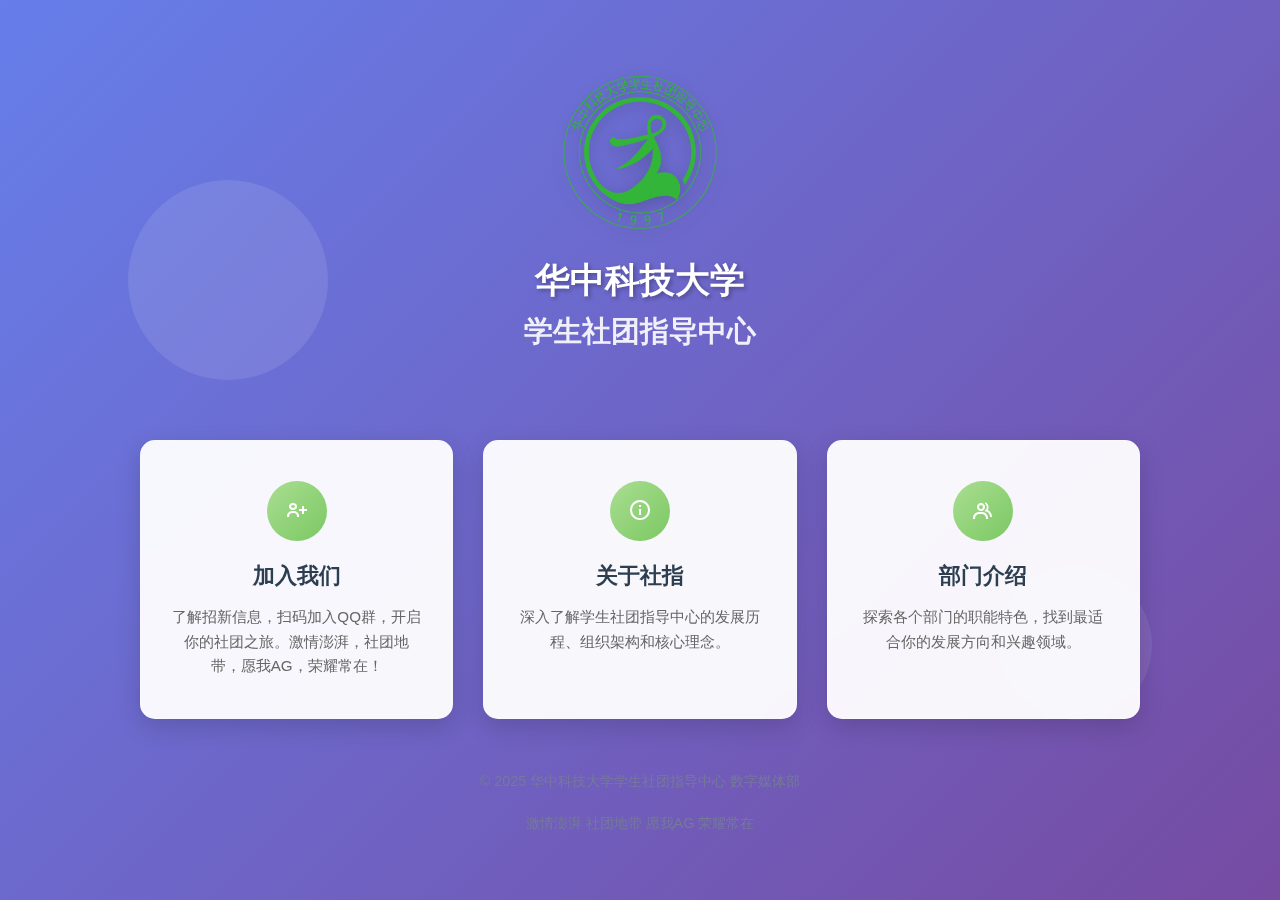
<file: index.html>
<!doctype html>
<html lang="zxx">

<head>
    <meta charset="UTF-8">
    <meta name="viewport" content="width=device-width, initial-scale=1.0">

    <link rel="stylesheet" href="static/css/bootstrap.min.css">
    <link rel="stylesheet" href="static/css/owl.theme.default.min.css">
    <link rel="stylesheet" href="static/css/owl.carousel.min.css">
    <link rel="stylesheet" href="static/css/magnific-popup.min.css">
    <link rel="stylesheet" href="static/css/animate.min.css">
    <link rel="stylesheet" href="static/css/boxicons.min.css">
    <link rel="stylesheet" href="static/css/flaticon.css">
    <link rel="stylesheet" href="static/css/meanmenu.min.css">
    <link rel="stylesheet" href="static/css/style_home_about.css">
    <link rel="stylesheet" href="static/css/responsive.css">

    <title>华中科技大学学生社团指导中心</title>

    <style>
        /* 主要样式 */
        body {
            font-family: 'Microsoft YaHei', sans-serif;
            margin: 0;
            padding: 0;
            background: linear-gradient(135deg, #667eea 0%, #764ba2 100%);
            min-height: 100vh;
        }

        .main-container {
            display: flex;
            flex-direction: column;
            align-items: center;
            justify-content: center;
            min-height: 100vh;
            padding: 20px;
            text-align: center;
        }

        .logo-section {
            margin-bottom: 40px;
            animation: fadeInDown 1s ease-out;
        }

        .logo-section img {
            width: 170px;
            height: auto;
            margin-top: 20px;
            margin-bottom: 20px;
            filter: drop-shadow(0 4px 8px rgba(0, 0, 0, 0.2));
        }

        .main-title {
            color: white;
            font-size: 2.5rem;
            font-weight: bold;
            margin-bottom: 10px;
            text-shadow: 2px 2px 4px rgba(0, 0, 0, 0.3);
        }

        .subtitle {
            color: rgba(255, 255, 255, 0.9);
            font-size: 1.2rem;
            margin-bottom: 50px;
        }

        .navigation-grid {
            display: grid;
            grid-template-columns: repeat(auto-fit, minmax(280px, 1fr));
            gap: 30px;
            max-width: 1000px;
            width: 100%;
            animation: fadeInUp 1s ease-out 0.3s both;
        }

        .nav-card {
            background: rgba(255, 255, 255, 0.95);
            border-radius: 15px;
            padding: 40px 30px;
            text-decoration: none;
            color: #333;
            transition: all 0.3s ease;
            box-shadow: 0 8px 25px rgba(0, 0, 0, 0.15);
            backdrop-filter: blur(10px);
            border: 1px solid rgba(255, 255, 255, 0.2);
        }

        .nav-card:hover {
            transform: translateY(-10px);
            box-shadow: 0 15px 35px rgba(0, 0, 0, 0.2);
            text-decoration: none;
            color: #333;
        }

        .nav-card .icon {
            width: 60px;
            height: 60px;
            margin: 0 auto 20px;
            background: linear-gradient(135deg, #aade92, #7bc862);
            border-radius: 50%;
            display: flex;
            align-items: center;
            justify-content: center;
            font-size: 24px;
            color: white;
            transition: all 0.3s ease;
        }

        .nav-card:hover .icon {
            transform: rotate(360deg);
            background: linear-gradient(135deg, #7bc862, #aade92);
        }

        .nav-card h3 {
            font-size: 1.4rem;
            font-weight: 600;
            margin-bottom: 15px;
            color: #2c3e50;
        }

        .nav-card p {
            font-size: 0.95rem;
            color: #666;
            line-height: 1.6;
            margin: 0;
        }

        .footer-text {
            margin-top: 50px;
            color: rgba(255, 255, 255, 0.8);
            font-size: 0.9rem;
            animation: fadeIn 1s ease-out 0.6s both;
        }

        /* 响应式设计 */
        @media (max-width: 768px) {
            .main-title {
                font-size: 2rem;
            }

            .subtitle {
                font-size: 1rem;
            }

            .navigation-grid {
                grid-template-columns: 1fr;
                gap: 20px;
            }

            .nav-card {
                padding: 30px 20px;
            }
        }

        /* 动画效果 */
        @keyframes fadeInDown {
            from {
                opacity: 0;
                transform: translateY(-50px);
            }

            to {
                opacity: 1;
                transform: translateY(0);
            }
        }

        @keyframes fadeInUp {
            from {
                opacity: 0;
                transform: translateY(50px);
            }

            to {
                opacity: 1;
                transform: translateY(0);
            }
        }

        @keyframes fadeIn {
            from {
                opacity: 0;
            }

            to {
                opacity: 1;
            }
        }

        /* 背景装饰 */
        .bg-decoration {
            position: fixed;
            top: 0;
            left: 0;
            width: 100%;
            height: 100%;
            pointer-events: none;
            z-index: -1;
        }

        .bg-decoration::before {
            content: '';
            position: absolute;
            top: 20%;
            left: 10%;
            width: 200px;
            height: 200px;
            background: rgba(255, 255, 255, 0.1);
            border-radius: 50%;
            animation: float 6s ease-in-out infinite;
        }

        .bg-decoration::after {
            content: '';
            position: absolute;
            bottom: 20%;
            right: 10%;
            width: 150px;
            height: 150px;
            background: rgba(255, 255, 255, 0.08);
            border-radius: 50%;
            animation: float 8s ease-in-out infinite reverse;
        }

        @keyframes float {

            0%,
            100% {
                transform: translateY(0px);
            }

            50% {
                transform: translateY(-20px);
            }
        }
    </style>
</head>

<body>
    <div class="bg-decoration"></div>

    <div class="main-container">
        <div class="logo-section">
            <img src="static/image/AG.png" alt="学生社团指导中心Logo">
            <h1 class="main-title" style="font-size: 2.2rem;">华中科技大学</h1>
            <h2 class="subtitle" style="font-size: 1.8rem;">学生社团指导中心</h2>
        </div>

        <div class="navigation-grid">
            <a href="joinus.html" class="nav-card">
                <div class="icon">
                    <i class="bx bx-user-plus"></i>
                </div>
                <h3>加入我们</h3>
                <p>了解招新信息，扫码加入QQ群，开启你的社团之旅。激情澎湃，社团地带，愿我AG，荣耀常在！</p>
            </a>

            <a href="about.html" class="nav-card">
                <div class="icon">
                    <i class="bx bx-info-circle"></i>
                </div>
                <h3>关于社指</h3>
                <p>深入了解学生社团指导中心的发展历程、组织架构和核心理念。</p>
            </a>

            <a href="department.html" class="nav-card">
                <div class="icon">
                    <i class="bx bx-group"></i>
                </div>
                <h3>部门介绍</h3>
                <p>探索各个部门的职能特色，找到最适合你的发展方向和兴趣领域。</p>
            </a>
        </div>

        <div class="footer-text">
            <p>© 2025 华中科技大学学生社团指导中心 数字媒体部</p>
            <p>激情澎湃 社团地带 愿我AG 荣耀常在</p>
        </div>
    </div>

    <!-- JavaScript -->
    <script src="static/js/jquery-3.5.0.min.js"></script>
    <script src="static/js/bootstrap.bundle.min.js"></script>
    <script>
        // 页面加载动画
        $(document).ready(function () {
            // 为卡片添加悬停效果的额外交互
            $('.nav-card').hover(
                function () {
                    $(this).find('.icon').addClass('animate__animated animate__pulse');
                },
                function () {
                    $(this).find('.icon').removeClass('animate__animated animate__pulse');
                }
            );

            // 点击卡片时的反馈效果
            $('.nav-card').click(function () {
                $(this).addClass('animate__animated animate__heartBeat');
                setTimeout(() => {
                    $(this).removeClass('animate__animated animate__heartBeat');
                }, 1000);
            });
        });

        // 添加页面滚动效果（如果需要）
        $(window).scroll(function () {
            var scroll = $(window).scrollTop();
            if (scroll >= 50) {
                $('.main-container').css('transform', 'translateY(-10px)');
            } else {
                $('.main-container').css('transform', 'translateY(0)');
            }
        });
    </script>
</body>

</html>
</file>
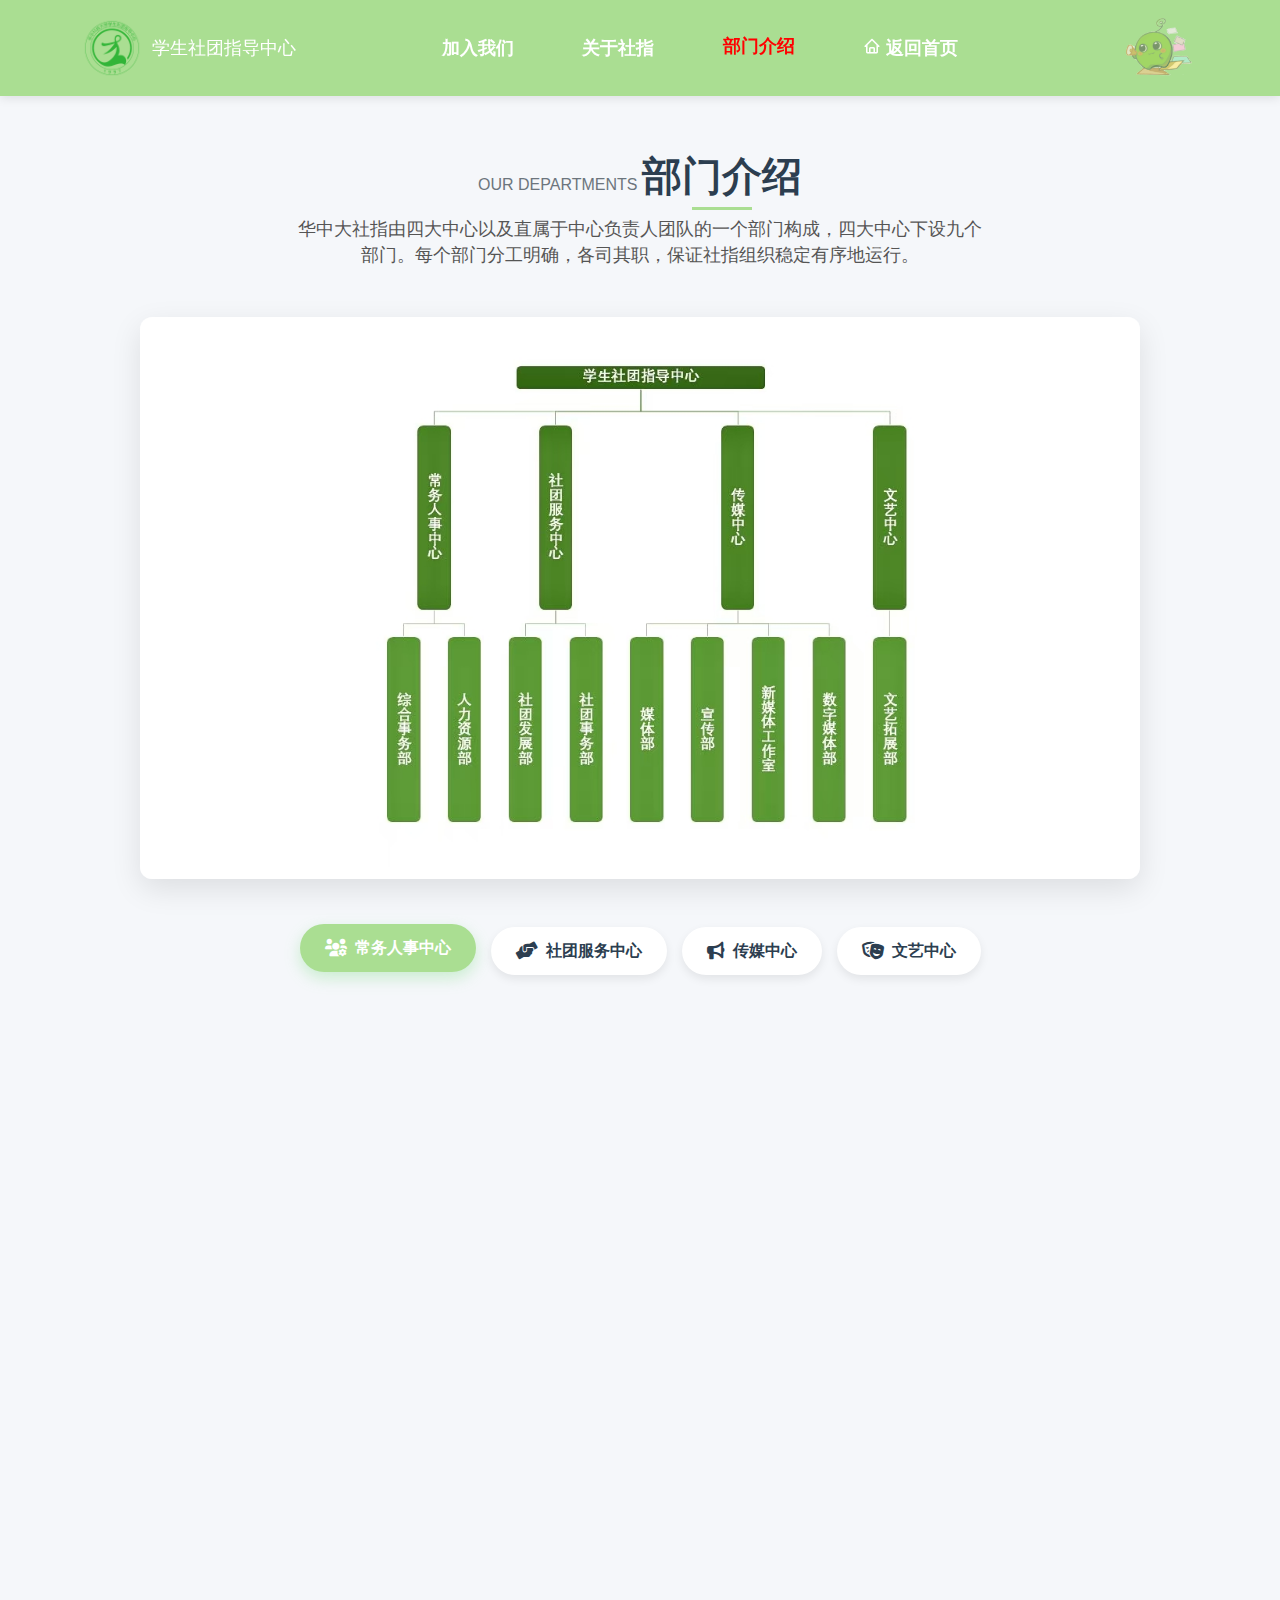
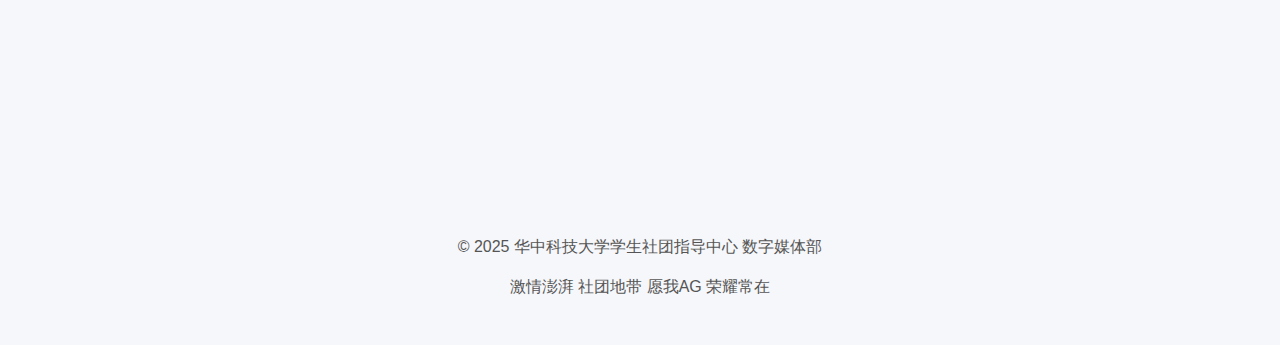
<file: department.html>
<!doctype html>
<html lang="zxx">

<head>
    <meta charset="UTF-8">
    <meta name="viewport" content="width=device-width, initial-scale=1.0">
    <title>部门介绍 - 华中科技大学学生社团指导中心</title>
    <link rel="stylesheet" href="static/css/boxicons.min.css">
    <style>
        @media (max-width: 768px) {
            .inner-title h1 {
                font-size: 24px;
                line-height: 1.3;
            }

            .inner-title p {
                font-size: 16px;
            }

            .flex-fill {
                flex: 0 0 100%;
                margin-bottom: 20px;
            }

            .san-wenzi2 {
                font-size: 18px;
            }

            .qrcode-wrapper {
                flex-direction: column;
            }

            .qrcode-card {
                margin-bottom: 20px;
            }
        }
    </style>
    <!-- CSS 链接 -->
    <link rel="stylesheet" href="static/css/bootstrap.min.css">
    <link rel="stylesheet" href="https://cdnjs.cloudflare.com/ajax/libs/font-awesome/6.0.0/css/all.min.css">
    <link rel="stylesheet" href="static/css/animate.min.css">

    <style>
        /* 初始状态：白色背景 */
        .main-nav.top-nav {
            background-color: #aade92 !important;
            transition: background-color 0.3s ease;
            /* 平滑过渡效果 */
            box-shadow: 0 2px 10px rgba(0, 0, 0, 0.1);
            /* 可选：添加阴影增强层次感 */
        }


        /* 固定导航栏并预留顶部空间 */
        body {
            padding-top: 80px;
        }

        .fixed-top {
            position: fixed;
            top: 0;
            right: 0;
            left: 0;
            z-index: 1030;
        }

        :root {
            --primary-color: #aade92;
            --secondary-color: #8bc34a;
            --dark-color: #2c3e50;
            --light-color: #f8f9fa;
            --text-color: #555;
        }

        body {
            font-family: 'Segoe UI', Tahoma, Geneva, Verdana, sans-serif;
            color: var(--text-color);
            background-color: #f5f7fa;
        }

        /* 导航栏样式 */
        .navbar-area {
            background: linear-gradient(135deg, var(--primary-color) 0%, var(--secondary-color) 100%);
            box-shadow: 0 2px 20px rgba(0, 0, 0, 0.1);
        }

        .navbar-brand img {
            height: 60px;
            transition: all 0.3s ease;
        }

        .shezhi {
            font-size: 1.1rem;
            color: white;
            margin-left: 10px;
            font-weight: 500;
        }

        .nav-link {
            color: white !important;
            font-weight: 500;
            padding: 0.5rem 1.2rem !important;
            transition: all 0.3s ease;
        }

        .nav-link:hover,
        .nav-link.active {
            color: white !important;
            transform: translateY(-2px);
        }

        /* 主体内容样式 */
        .section-header {
            text-align: center;
            margin-bottom: 3rem;
            position: relative;
        }

        .section-header h2 {
            font-size: 2.5rem;
            font-weight: 700;
            color: var(--dark-color);
            margin-bottom: 1rem;
            position: relative;
            display: inline-block;
        }

        .section-header h2::after {
            content: '';
            position: absolute;
            width: 60px;
            height: 3px;
            background: var(--primary-color);
            bottom: -10px;
            left: 50%;
            transform: translateX(-50%);
        }

        .section-header p {
            font-size: 1.1rem;
            max-width: 700px;
            margin: 0 auto;
            color: var(--text-color);
        }

        /* 部门结构图 */
        .dept-structure {
            margin: 3rem auto;
            text-align: center;
            border-radius: 12px;
            overflow: hidden;
            box-shadow: 0 10px 30px rgba(0, 0, 0, 0.1);
            max-width: 1000px;
        }

        .dept-structure-img {
            width: 100%;
            height: auto;
            transition: transform 0.5s ease;
        }

        .dept-structure:hover .dept-structure-img {
            transform: scale(1.02);
        }

        /* 部门标签导航 */
        .dept-tabs {
            margin: 3rem 0;
        }

        .dept-tabs ul {
            display: flex;
            flex-wrap: wrap;
            justify-content: center;
            gap: 15px;
            padding: 0;
            list-style: none;
        }

        .dept-tabs li {
            margin: 0;
        }

        .dept-tabs .prices-tab {
            display: flex;
            align-items: center;
            padding: 12px 25px;
            background: white;
            color: var(--dark-color);
            border-radius: 50px;
            font-weight: 600;
            text-decoration: none;
            transition: all 0.3s ease;
            box-shadow: 0 4px 10px rgba(0, 0, 0, 0.08);
            border: none;
        }

        .dept-tabs .prices-tab i {
            margin-right: 8px;
            font-size: 1.1rem;
        }

        .dept-tabs .prices-tab:hover,
        .dept-tabs .active .prices-tab {
            background: var(--primary-color);
            color: white;
            transform: translateY(-3px);
            box-shadow: 0 6px 15px rgba(138, 222, 146, 0.4);
        }

        /* 部门卡片样式 */
        .dept-card {
            background: white;
            border-radius: 12px;
            overflow: hidden;
            box-shadow: 0 10px 30px rgba(0, 0, 0, 0.08);
            transition: all 0.4s ease;
            height: 100%;
            display: flex;
            flex-direction: column;
            margin-bottom: 30px;
            position: relative;
        }

        .dept-card::before {
            content: '';
            position: absolute;
            top: 0;
            left: 0;
            width: 100%;
            height: 5px;
            background: linear-gradient(90deg, var(--primary-color), var(--secondary-color));
        }

        .dept-card:hover {
            transform: translateY(-10px);
            box-shadow: 0 15px 40px rgba(0, 0, 0, 0.15);
        }

        .dept-img-container {
            height: 250px;
            overflow: hidden;
            position: relative;
        }

        .dept-img {
            width: 100%;
            height: 100%;
            object-fit: cover;
            transition: transform 0.5s ease;
        }

        .dept-card:hover .dept-img {
            transform: scale(1.1);
        }

        .dept-info {
            padding: 25px;
            flex: 1;
            display: flex;
            flex-direction: column;
        }

        .dept-info h3 {
            color: var(--dark-color);
            margin-bottom: 15px;
            font-size: 1.5rem;
            text-align: center;
            font-weight: 700;
            position: relative;
            padding-bottom: 10px;
        }

        .dept-info h3::after {
            content: '';
            position: absolute;
            width: 50px;
            height: 2px;
            background: var(--primary-color);
            bottom: 0;
            left: 50%;
            transform: translateX(-50%);
        }

        .dept-desc {
            flex: 1;
        }

        .dept-desc p {
            margin-bottom: 15px;
            color: var(--text-color);
            line-height: 1.7;
        }

        .dept-desc p:last-child {
            margin-bottom: 0;
        }

        .highlight {
            color: var(--secondary-color);
            font-weight: 600;
        }

        /* 动画效果 */
        @keyframes fadeInUp {
            from {
                opacity: 0;
                transform: translateY(20px);
            }

            to {
                opacity: 1;
                transform: translateY(0);
            }
        }

        .dept-card {
            animation: fadeInUp 0.6s ease forwards;
            opacity: 0;
        }

        .dept-card:nth-child(1) {
            animation-delay: 0.1s;
        }

        .dept-card:nth-child(2) {
            animation-delay: 0.2s;
        }

        .dept-card:nth-child(3) {
            animation-delay: 0.3s;
        }

        .dept-card:nth-child(4) {
            animation-delay: 0.4s;
        }

        .dept-card:nth-child(5) {
            animation-delay: 0.5s;
        }

        /* 移动端样式 */
        @media (max-width: 992px) {
            .section-header h2 {
                font-size: 2rem;
            }

            .section-header p {
                font-size: 1rem;
            }

            .dept-tabs .prices-tab {
                padding: 10px 20px;
                font-size: 0.9rem;
            }

            .dept-img-container {
                height: 200px;
            }
        }

        @media (max-width: 768px) {
            .dept-tabs ul {
                gap: 10px;
            }

            .dept-tabs .prices-tab {
                padding: 8px 16px;
                font-size: 0.8rem;
            }

            .dept-img-container {
                height: 180px;
            }

            .dept-info {
                padding: 20px;
            }

            .dept-info h3 {
                font-size: 1.3rem;
            }
        }

        @media (max-width: 576px) {
            .section-header h2 {
                font-size: 1.8rem;
            }

            .dept-tabs ul {
                gap: 8px;
            }

            .dept-tabs .prices-tab {
                padding: 6px 12px;
                font-size: 0.7rem;
            }

            .dept-img-container {
                height: 160px;
            }

            .dept-info {
                padding: 15px;
            }
        }
    </style>
</head>

<body>
    <div class="preloader">
        <div class="preloader-wave"></div>
    </div>



    <div class="navbar-area">

        <div class="mobile-nav">
            <a href="joinus.html" class="logo">

            </a>
        </div>



        <div class="main-nav top-nav fixed-top">
            <div class="container">
                <nav class="navbar navbar-expand-md navbar-light ">
                    <a class="navbar-brand" href="joinus.html" style="display: flex; align-items: center;">
                        <img src="static/image/AG.png" alt="Logo" height="60rpx">
                        <span class="shezhi" id="shezhi">学生社团指导中心</span>
                    </a>

                    <div class="collapse navbar-collapse mean-menu" id="navbarSupportedContent">
                        <ul class="navbar-nav m-auto">
                            <li class="nav-item" style="margin-right: 30px;">
                                <a href="joinus.html" class="nav-link" style="font-size: 18px; font-weight: 600;">
                                    加入我们
                                </a>
                            </li>
                            <li class="nav-item" style="margin-right: 30px;">
                                <a href="about.html" class="nav-link" style="font-size: 18px; font-weight: 600;">
                                    关于社指
                                </a>
                            </li>
                            <li class="nav-item" style="margin-right: 30px;">
                                <a href="" class="nav-link active"
                                    style="font-size: 18px; font-weight: 600; color: red !important;">
                                    部门介绍
                                </a>
                            </li>
                            <li class="nav-item" style="margin-right: 30px;">
                                <a href="index.html" class="nav-link" style="font-size: 18px; font-weight: 600;">
                                    <i class='bx bx-home'></i> 返回首页
                                </a>
                            </li>
                        </ul>
                        <div class="menu-btn">
                            <span>
                                <img src="./static/picture/vz1.png" alt="vz" width="80px">
                            </span>
                        </div>

                    </div>
            </div>
            </nav>
        </div>
    </div>
    </div>



    <div class="container py-5 my-4">
        <div class="section-header">
            <span class="text-muted">OUR DEPARTMENTS</span>
            <h2>部门介绍</h2>
            <p>
                华中大社指由四大中心以及直属于中心负责人团队的一个部门构成，四大中心下设九个部门。每个部门分工明确，各司其职，保证社指组织稳定有序地运行。
            </p>
        </div>

        <!-- 部门分布图 -->
        <div class="dept-structure">
            <img src="static/picture/部门分布图.png" alt="部门分布图" class="dept-structure-img">
        </div>

        <!-- 部门标签导航 -->
        <div class="dept-tabs">
            <ul id="tabs-item">
                <li class="active">
                    <a href="#changwu" class="prices-tab">
                        <i class="fas fa-users-cog"></i> 常务人事中心
                    </a>
                </li>
                <li>
                    <a href="#shetuan" class="prices-tab">
                        <i class="fas fa-hands-helping"></i> 社团服务中心
                    </a>
                </li>
                <li>
                    <a href="#chuanmei" class="prices-tab">
                        <i class="fas fa-bullhorn"></i> 传媒中心
                    </a>
                </li>
                <li>
                    <a href="#wenyi" class="prices-tab">
                        <i class="fas fa-theater-masks"></i> 文艺中心
                    </a>
                </li>
            </ul>
        </div>

        <!-- 部门内容区域 -->
        <div id="prices-content">
            <!-- 常务人事中心 -->
            <div id="changwu" class="active prices-content-area animated">
                <div class="row">
                    <!-- 综合事务部 -->
                    <div class="col-lg-6 mb-4">
                        <div class="dept-card">
                            <div class="dept-img-container">
                                <img src="static/picture/办公室合照.jpg" alt="办公室合照" class="dept-img">
                            </div>
                            <div class="dept-info">
                                <h3>综合事务部</h3>
                                <div class="dept-desc">
                                    <p><span
                                            class="highlight">办公室</span>是社指的"枢纽"部门，主要负责社指内部基础事务及各部门沟通交流，具体包括物资管理、财务报账、会议筹备等。
                                    </p>
                                    <p>在物资管理的工作中，办公室负责社指仓库物资的清点、租借和社指办公室的管理；在财务报账的工作中，办公室负责社指日常工作及大型活动的各种财务和报账工作；在会议筹备的工作中，办公室负责发布会议通知、准备会议资料和撰写会议记录等。
                                    </p>
                                    <p>除此之外，起草修订社指章程及制度、与各部门沟通对接、协助大型活动开展等也是办公室的职能。</p>
                                </div>
                            </div>
                        </div>
                    </div>

                    <!-- 人力资源部 -->
                    <div class="col-lg-6 mb-4">
                        <div class="dept-card">
                            <div class="dept-img-container">
                                <img src="static/picture/人力资源部合照.jpg" alt="人力资源部合照" class="dept-img">
                            </div>
                            <div class="dept-info">
                                <h3>人力资源部</h3>
                                <div class="dept-desc">
                                    <p><span class="highlight">人力资源部</span>主要负责社指招新、活动筹备、考核评优、组织培训等工作，并协调各个部门之间的工作。</p>
                                    <p>部门招新时，我们统筹全社指的招新流程推进，协调各部门的工作以保证招新顺利进行；到每学期末，我们负责绩效考核，让每个成员的每点付出都被看到；而在百团大战、系列活动周等活动中，我们参与路演宣传、现场组织等各流程工作......除此之外，我们的日常工作还有学期注册、通讯录制作等。
                                    </p>
                                    <p>人力资源部秉承着"先做朋友，再做同事"的宗旨，是一个充满友爱的大家庭。在这里，想出去玩永远不缺搭子；在这里，有烦恼压力，我们是你永远的树洞；在这里，我们是同事也是朋友更是家人。
                                    </p>
                                </div>
                            </div>
                        </div>
                    </div>
                </div>
            </div>

            <!-- 社团服务中心 -->
            <div id="shetuan" class="animated prices-content-area" style="display: none;">
                <div class="row">
                    <!-- 社团发展部 -->
                    <div class="col-lg-6 mb-4">
                        <div class="dept-card">
                            <div class="dept-img-container">
                                <img src="static/picture/社团发展部合照.jpg" alt="社团发展部合照" class="dept-img">
                            </div>
                            <div class="dept-info">
                                <h3>社团发展部</h3>
                                <div class="dept-desc">
                                    <p><span
                                            class="highlight">社团发展部</span>为社团提供活动咨询和策划协助，协助各学生社团打造特色活动。一年一度的"百团大战"由我们策划举办；军训中载歌载舞的"社团进军营"活动也由我们组织；还有社团嘉年华、学生社团文化节等等......凡社团所及皆有我们身影。
                                    </p>
                                    <p>加入社团发展部，TA可以获得：</p>
                                    <p>工作能力的有效提升，我们能够帮助你快速GET活动策划、团队协作等一系列专业技能；"家"一般的温暖和亲切，社团发展部实行"师徒制"，每一位部员都将拥有自己的"师傅"，帮助你更快适应部门工作与大学生活。
                                    </p>
                                </div>
                            </div>
                        </div>
                    </div>

                    <!-- 社团事务部 -->
                    <div class="col-lg-6 mb-4">
                        <div class="dept-card">
                            <div class="dept-img-container">
                                <img src="static/picture/社团事务部合照 .jpg" alt="社团事务部合照" class="dept-img">
                            </div>
                            <div class="dept-info">
                                <h3>社团事务部</h3>
                                <div class="dept-desc">
                                    <p><span class="highlight">社团事务部</span>下属于社团服务中心，兼具 “外联力” 与 “内驱力” 的重要存在。</p>
                                    <p>对外，我们承担着社指与其他高校的联络交流工作，搭建起校际沟通的桥梁，让社指的声音能与更多高校呼应。​</p>
                                    <p>对内，我们的活儿也不少：要为部门内部的聚餐、娱乐敲定合适场所，让大家在忙碌之余能好好欢聚；负责社指的财务工作，把每一笔收支都打理得清清楚楚；打理 611
                                        办公室和仓库，让日常运转井井有条；还得承担部长会议资料准备和年鉴编纂的任务，为社指的规范运行添砖加瓦。​</p>
                                    <p>此外，部门下设财务组、常务组、外事组和部长助理组。每组都有组长统筹，23 级部员协助，且会有 1-2 位学长学姐一对一带领 24
                                        级新部员熟悉工作。无论是想提升沟通能力，还是想在学生工作中锤炼责任心与耐心，这里都有适合你的空间。​
                                        如果你想在实践中成长，快来加入我们吧，一起为社指的发展助力！​</p>
                                </div>
                            </div>
                        </div>
                    </div>
                </div>
            </div>

            <!-- 传媒中心 -->
            <div id="chuanmei" class="animated prices-content-area" style="display: none;">
                <div class="row">
                    <!-- 媒体部 -->
                    <div class="col-lg-6 mb-4">
                        <div class="dept-card">
                            <div class="dept-img-container">
                                <img src="static/picture/媒体部合照.jpg" alt="媒体部合照" class="dept-img">
                            </div>
                            <div class="dept-info">
                                <h3>媒体部</h3>
                                <div class="dept-desc">
                                    <p><span
                                            class="highlight">媒体部</span>是学生社团指导中心及学生社团的宣传平台和媒介，负责记录社指和学生社团的大小活动、拍摄剪辑宣传短片和回顾视频、组织主题丰富的校园街采和外拍活动。
                                    </p>
                                    <p>在这里，TA可以通过各种干训掌握硬核丰富的技能，亦可以发展兴趣，施展才华，体验大学生活的更多可能性，同时也能够锻炼和提升沟通与协作能力。</p>
                                    <p>媒体部是个温暖的大家庭，小伙伴们既具备专业的拍摄与剪辑技能，也充满了热情与活力。工作时，大家是精诚合作的伙伴；生活中，大家是无话不谈的朋友。在媒体部，能让TA在陌生的城市里，也能感受到家的温暖。
                                    </p>
                                </div>
                            </div>
                        </div>
                    </div>

                    <!-- 宣传部 -->
                    <div class="col-lg-6 mb-4">
                        <div class="dept-card">
                            <div class="dept-img-container">
                                <img src="static/picture/宣传部合照.jpg" alt="宣传部合照" class="dept-img">
                            </div>
                            <div class="dept-info">
                                <h3>宣传部</h3>
                                <div class="dept-desc">
                                    <p>TA也许满腹设计才华，正愁找不到发光的舞台；TA也许对PS、AI爱得深沉，却苦于找不到入门的钥匙；TA也许渴望挥洒创意的汗水，将想象变为现实......在宣传部，我们一直在寻找与大家并肩作战，共创辉煌的那个TA。
                                    </p>
                                    <p>用PS，我们让想象力翱翔天际；用AI，我们让创意之光闪耀千秋；用画笔，我们描绘出艺术的瑰宝。</p>
                                    <p>我们有全面丰富的PS、AI学习资源，还有贴心细致的学长学姐专业指导。</p>
                                    <p>审美与思维，在一场场实战中磨砺，在一回回训练中升华。在这里，你将成长为学识的巨人，搭载技能的翅膀，驰骋在设计的天空中！</p>
                                    <p><span class="highlight">宣传部</span>，是TA展示才华的绚丽舞台。</p>
                                    <p>百团大战、学生社团文化节等众多活动，都是你大放异彩的瞬间。在这里，你可以挥洒排版艺术、玩转色彩搭配；在这里，你可以挑战海报设计、点燃文创灵感。每一次创作，都是你闪耀的时刻，让你的才华照亮整个舞台！
                                    </p>
                                </div>
                            </div>
                        </div>
                    </div>

                    <!-- 新媒体工作室 -->
                    <div class="col-lg-6 mb-4">
                        <div class="dept-card">
                            <div class="dept-img-container">
                                <img src="static/picture/新媒体合照.jpg" alt="新媒体合照" class="dept-img">
                            </div>
                            <div class="dept-info">
                                <h3>新媒体工作室</h3>
                                <div class="dept-desc">
                                    <p><span class="highlight">新媒体工作室</span>，以"新"为名，我们立足于最新颖的视角探索校园趣事，运用最新潮的方式展现校园社团魅力。
                                    </p>
                                    <p>在这里，TA将有机会：用机智与幽默，为QQ说说注入活力；用文字艺术，在微信推文中展现才情；用语言魅力，在采访中挖掘社团故事.....</p>
                                    <p>在这里，TA们不仅将获得宝贵的实践经验，更能收获一群志同道合的朋友，一起谱写我们的精彩篇章；在这里，每个声音都响亮，每段故事皆精彩，每位成员都有无限的可能。
                                    </p>
                                    <p>我们期待的TA...是创意的源泉，脑洞大开，灵感迸发；是文字的魔术师，用精准的词汇触动人心，让文字充满力量；是团队的粘合剂，乐于合作，享受集体的智慧与乐趣。
                                    </p>
                                    <p>新媒体工作室诚邀每一位怀揣梦想、充满热情的TA加入！</p>
                                </div>
                            </div>
                        </div>
                    </div>

                    <!-- 数字媒体部 -->
                    <div class="col-lg-6 mb-4">
                        <div class="dept-card">
                            <div class="dept-img-container">
                                <img src="static/picture/数字媒体部合照.jpg" alt="数字媒体部合照" class="dept-img">
                            </div>
                            <div class="dept-info">
                                <h3>数字媒体部</h3>
                                <div class="dept-desc">
                                    <p><span class="highlight">数字媒体部</span>是学生社团指导中心传媒中心的下属部门，部门职能包括：</p>
                                    <p>为社指及学生社团提供网站制作和服务器维护的技术支持；</p>
                                    <p>为社指和学生社团的各项活动提供硬件和软件方面的技术支持；</p>
                                    <p>为社指及学生社团提供互联网产品设计与运营（例如微信小程序）的技术支持。</p>
                                    <p>在这里，我们会定期开展技能干训，为部员提供技术培训；在这里，我们会组织部门团建，让大家度过一段快乐的大学时光；在这里，我们会在大型活动中提供技术支持，为建设校园文化繁荣作出自己的一份贡献。
                                    </p>
                                </div>
                            </div>
                        </div>
                    </div>
                </div>
            </div>

            <!-- 文艺中心 -->
            <div id="wenyi" class="animated prices-content-area" style="display: none;">
                <div class="row justify-content-center">
                    <!-- 文艺拓展部 -->
                    <div class="col-lg-6 mb-4">
                        <div class="dept-card">
                            <div class="dept-img-container">
                                <img src="static/picture/文艺拓展部合照.jpg" alt="文艺拓展部合照" class="dept-img">
                            </div>
                            <div class="dept-info">
                                <h3>文艺拓展部</h3>
                                <div class="dept-desc">
                                    <p><span
                                            class="highlight">文艺拓展部</span>主要负责学生社团指导中心内及校内各大学生社团晚会的筹办，工作内容覆盖晚会全链条各环节，主要包括：活动前期的策划筹备；与主持人、表演队、舞美公司等的对接；节目审核及节目相关信息收集；舞台现场的场控工作……
                                    </p>
                                    <p>在这里，你可以亲自经历一场晚会的从无到有，亲身感受独一无二的后台视角，不断结识多才多艺的优秀伙伴！</p>
                                    <p>我们寻找的TA：良好的沟通能力是TA的看家本领；丰富的舞台创意是TA的致胜法宝；坚定的责任意识是TA的行为准则。</p>
                                    <p>办好每一场舞台是我们的宗旨，而因舞台齐聚的我们也好似家人，每一位文艺拓展部的成员都能在这里找到归属感，也能在一次次舞台和与大家的相处中发现不一样的自己。</p>
                                    <p>好像早该来到这里——文艺拓展部欢迎每一个热爱舞台的TA！</p>
                                </div>
                            </div>
                        </div>
                    </div>
                </div>
            </div>
        </div>
    </div>

    <footer class="footer-area">
        <div class="container" style="
                padding: 30px;
                text-align: center;">
            <div class="footer-content">
                <p>© 2025 华中科技大学学生社团指导中心 数字媒体部</p>
                <p>激情澎湃 社团地带 愿我AG 荣耀常在</p>
            </div>
        </div>
    </footer>


    <!-- JavaScript 文件 -->
    <script src="static/js/jquery-3.5.0.min.js"></script>
    <script src="static/js/bootstrap.bundle.min.js"></script>
    <script src="static/js/meanmenu.min.js"></script>
    <script src="static/js/wow.min.js"></script>

    <script>
        $(document).ready(function () {
            // 部门标签切换功能
            $('.dept-tabs a').click(function (e) {
                e.preventDefault();
                $('.dept-tabs li').removeClass('active');
                $(this).parent().addClass('active');

                var target = $(this).attr('href');
                $('.prices-content-area').removeClass('active').hide();
                $(target).addClass('active').fadeIn();
            });

            // 初始化显示第一个内容区域
            $('#changwu').addClass('active').show();

            // 动画初始化
            new WOW().init();
        });
    </script>
</body>

</html>
</file>
<file: static/css/flaticon.css>
@font-face{font-family:flaticon;src:url(../font/Flaticon.eot);src:url(../font/Flaticon.eot) format("embedded-opentype"),url(../font/Flaticon.woff2) format("woff2"),url(../font/Flaticon.woff) format("woff"),url(../font/Flaticon.ttf) format("truetype"),url(https://templates.hibootstrap.com/bonsa/default/assets/fonts/Flaticon.svg) format("svg");font-weight:400;font-style:normal}@media screen and (-webkit-min-device-pixel-ratio:0){@font-face{font-family:flaticon;src:url(https://templates.hibootstrap.com/bonsa/default/assets/fonts/Flaticon.svg) format("svg")}}[class^=flaticon-]:before,[class*=" flaticon-"]:before,[class^=flaticon-]:after,[class*=" flaticon-"]:after{font-family:Flaticon;font-style:normal}.flaticon-team:before{content:"\f100"}.flaticon-launch:before{content:"\f101"}.flaticon-customer:before{content:"\f102"}.flaticon-team-building:before{content:"\f103"}.flaticon-pin:before{content:"\f104"}.flaticon-paper-plane:before{content:"\f105"}.flaticon-call:before{content:"\f106"}.flaticon-loupe:before{content:"\f107"}.flaticon-menu:before{content:"\f108"}.flaticon-double-angle-pointing-to-right:before{content:"\f109"}.flaticon-plus:before{content:"\f10a"}.flaticon-success:before{content:"\f10b"}
</file>
<file: static/css/style_home_about.css>
/*
@File: Bonsa  HTML Template

* This file contains the styling for the actual template, this
is the file you need to edit to change the look of the
template.

This files table contents are outlined below>>>>>

*******************************************
*******************************************
** - Default Btn Style 
** - Section Title Style
** - Home Page One Style
** - Navbar Area Style
** - Main Banner Style
** - Unique Area Style
** - Service Area Style
** - Faq Area Style
** - Portfolio Area Style
** - Submission Area Style
** - Price Section Style
** - Member Area Style
** - Testimonial Area Style
** - Blog Card Style
** - Footer Section Style
** - Home Page Two Style
** - Home Page Three Style
** - Inner Banner Style
** - Pagination Area Style
** - Service Details Page Style
** - Blog Details Page Style
** - Contact Page Style
** - Single Content CSS Style
** - 404 Error page Style
** - Back To Top Button Style
** - Preloader Style
** - Animation CSS Style

*******************************************
/*

/*================================================
Default CSS
=================================================*/
/* 通用移动端样式 */
@media (max-width: 768px) {
  /* 调整基础字体大小 */
  body {
      font-size: 14px;
  }
  
  /* 调整标题大小 */
  h1 { font-size: 24px; }
  h2 { font-size: 22px; }
  h3 { font-size: 20px; }
  
  /* 调整导航栏 */
  .navbar-brand img {
      height: 40px !important;
  }
  .shezhi {
      font-size: 14px !important;
  }
  
  /* 调整按钮大小 */
  .default-btn {
      padding: 8px 16px;
      font-size: 14px;
  }
  
  /* 调整卡片间距 */
  .blog-card, .service-card, .client-item {
      margin-bottom: 20px;
  }
}
/* 关于我们区域响应式样式 */
.about-area .about-content {
    padding: 20px;
}

@media (min-width: 992px) {
    /* 电脑端样式 */
    .about-area .row {
        display: flex;
        align-items: center;
    }
    .about-img {
        padding-right: 30px;
    }
    .about-img img {
        max-height: 500px;
        object-fit: cover;
    }
}

@media (max-width: 991.98px) {
    /* 平板和手机端样式 */
    .about-area .row {
        flex-direction: column;
    }
    .about-img {
        margin-bottom: 30px;
        padding-right: 0;
        text-align: center;
    }
    .about-img img {
        width: 100%;
        max-width: 500px;
    }
    .about-content {
        text-align: center;
    }
    .about-btn {
        justify-content: center;
    }
}
@import url("css2.css");

.shezhi {
  font-size: large;
  color: black;
  text-align: center;
  margin-left: 20px;
}

body {
  font-size: 16px;
  line-height: 1.8;
  font-family: "Poppins", sans-serif;
  color: #75799b;
}

p {
  color: #75799b;
}

a {
  display: inline-block;
  -webkit-transition: all 0.5s;
  transition: all 0.5s;
  text-decoration: none;
}

a:hover,
a:focus {
  text-decoration: none;
}

button {
  margin: 0;
  padding: 0;
  outline: 0;
}

button:focus {
  outline: 0;
  border: 0;
}

h1,
h2,
h3,
h4,
h5,
h6 {
  color: #070f4d;
  font-weight: 600;
  line-height: 1.3;
}

.d-table {
  width: 100%;
  height: 100%;
}

.d-table-cell {
  display: table-cell;
  vertical-align: middle;
}

img {
  max-width: 100%;
}

.ptb-100 {
  padding-top: 100px;
  padding-bottom: 100px;
}

.pt-100 {
  padding-top: 100px;
}

.pb-100 {
  padding-bottom: 100px;
}

.ptb-70 {
  padding-top: 70px;
  padding-bottom: 70px;
}

.pt-70 {
  padding-top: 70px;
}

.pb-90 {
  padding-bottom: 90px;
}

.pb-70 {
  padding-bottom: 70px;
}

.pt-45 {
  padding-top: 45px;
}

.pt-20 {
  padding-top: 20px;
}

.ml-50 {
  margin-left: 50px;
}

.ml-20 {
  margin-left: 20px;
}

.box-shadow {
  -webkit-box-shadow: 0 0 15px rgba(0, 0, 0, 0.3);
  box-shadow: 0 0 15px rgba(0, 0, 0, 0.3);
}

.price-bg {
  background-color: #fafbff;
}

.radius-and-padding {
  padding-bottom: 70px !important;
  border-radius: 15px 15px 250px 250px !important;
}

.color-title {
  color: #070f4d !important;
}

.color-list {
  color: #75799b !important;
}

/*================================
Default Btn Style 
===================================*/
.default-btn {
  background-color: #aade92;
  padding: 12px 42px;
  color: #fff;
  border-radius: 50px;
  text-align: center;
  position: relative;
  overflow: hidden;
  z-index: 1;
}

.default-btn::before {
  content: "";
  position: absolute;
  top: 100%;
  left: 0%;
  width: 100%;
  height: 50%;
  background-color: #a1e084;
  z-index: -1;
  -webkit-transition: all 0.5s;
  transition: all 0.5s;
}

.default-btn::after {
  content: "";
  position: absolute;
  bottom: 100%;
  right: 0%;
  width: 100%;
  height: 50%;
  background-color: #429a19;
  z-index: -1;
  -webkit-transition: all 0.5s;
  transition: all 0.5s;
}

.default-btn:hover {
  color: #fff;
}

.default-btn:hover::before {
  top: 0;
  background-color: #429a19;
  color: #fff;
}

.default-btn:hover::after {
  bottom: 0;
  background-color: #429a19;
  color: #fff;
}

.default-btn.active {
  margin-left: 20px;
  color: #232350;
  background-color: transparent;
  border: 1px solid #070f4d;
  overflow: hidden;
}

.default-btn.active:hover {
  color: #fff;
}

/*================================
Default Btn Style End
===================================*/
/*================================
Section Title Style 
===================================*/
.section-title span {
  color: #ff4a35;
  font-weight: 500;
  line-height: 0;
}

.section-title h2 {
  font-size: 35px;
  max-width: 510px;
  margin: auto;
}

.section-title p {
  padding-top: 25px;
  max-width: 620px;
  margin: 0 auto;
}

/*================================
Section Title Style End
===================================*/
/*===============================
Default CSS End
==================================*/
/*================================
Home Page One Style 
==================================*/
/*=================================
Navbar Area
====================================*/
.navbar-area {
  background-color: transparent;
  -webkit-transition: 0.3s;
  transition: 0.3s;
  position: relative;
  padding-top: 0;
  padding-bottom: 0;
  padding-right: 0;
  padding-left: 0;
}

.navbar-light {
  padding-left: 0;
  padding-right: 0;
}

.navbar-light .navbar-brand img {
  float: left;
}

.navbar-light .navbar-brand-sticky {
  display: none;
}

.sticky-nav {
  position: fixed;
  top: 0;
  left: 0;
  right: 0;
  -webkit-box-shadow: 0 0 15px rgba(0, 0, 0, 0.3);
  box-shadow: 0 0 15px rgba(0, 0, 0, 0.3);
  margin: auto;
  z-index: 999;
  background-color: #aade92 !important;
  -webkit-animation: 900ms ease-in-out 5s normal none 1 running fadeInDown;
  animation: 900ms ease-in-out 5s normal none 1 running fadeInDown;
  -webkit-transition: 0.9s;
  transition: 0.9s;
  width: 100% !important;
}

.sticky-nav .main-nav {
  background-color: #a1e084;
}

.sticky-nav .main-nav nav .navbar-nav .nav-item a {
  color: rgb(255, 255, 255);
}

.sticky-nav .menu-btn .seo-btn {
  background-color: #4356d6;
}

.sticky-nav .navbar-light .navbar-brand {
  display: none;
}

.sticky-nav .navbar-light .navbar-brand-sticky {
  display: inline-block;
}

/* Main nav */
.main-nav {
  position: absolute;
  background: transparent;
  top: 0;
  left: 0;
  padding: 7px 0;
  width: 100%;
  z-index: 999;
  height: auto;
}

.main-nav nav .navbar-nav .nav-item:hover a,
.main-nav nav .navbar-nav .nav-item .active {
  color: #ff4a35;
}

.main-nav nav .navbar-nav .nav-item a {
  text-transform: capitalize;
  color: #222222;
  font-weight: 400;
}

.main-nav nav .navbar-nav .nav-item a i {
  line-height: 0;
  position: relative;
  top: 3px;
}

.main-nav nav .navbar-nav .nav-item a:hover,
.main-nav nav .navbar-nav .nav-item a :focus {
  color: #ff4a35;
}

.main-nav nav .navbar-nav .nav-item a.active {
  color: #ff4a35 !important;
}

.main-nav nav .navbar-nav .nav-item a.active i {
  -webkit-transform: rotate(90deg);
  transform: rotate(90deg);
}

.main-nav nav .navbar-nav .nav-item a:hover i {
  -webkit-transform: rotate(90deg);
  transform: rotate(90deg);
  -webkit-transition: 0.7s;
  transition: 0.7s;
}

.main-nav nav .navbar-nav .nav-item a:focus i {
  -webkit-transform: rotate(90deg);
  transform: rotate(90deg);
}

.main-nav nav .navbar-nav .nav-item a .active::before {
  -webkit-transform: scale(1);
  transform: scale(1);
}

.main-nav nav .navbar-nav .nav-item .dropdown-menu {
  border: none;
  padding: 0;
  border-radius: 0;
  background-color: #fff !important;
}

.main-nav nav .navbar-nav .nav-item .dropdown-menu li {
  border-bottom: 1px dotted rgba(187, 9, 83, 0.4);
}

.main-nav nav .navbar-nav .nav-item .dropdown-menu li:last-child {
  border-bottom: none;
}

.main-nav nav .navbar-nav .nav-item .dropdown-menu li a {
  color: #222222 !important;
  position: relative;
  -webkit-transition: 0.7s;
  transition: 0.7s;
  font-weight: 400;
}

.main-nav nav .navbar-nav .nav-item .dropdown-menu li a:hover {
  background-color: #f3f3f3;
}

.main-nav nav .navbar-nav .nav-item .dropdown-menu li a.active {
  background-color: #f3f3f3;
  border-radius: .25rem;
  color: #ff4a35 !important;
}

.main-nav nav .navbar-nav .nav-item .dropdown-menu li a::before {
  content: "";
  position: absolute;
  bottom: -1px;
  left: 0;
  width: 0;
  height: 1px;
  background-color: #ff4a35;
  -webkit-transition: all 0.5s;
  transition: all 0.5s;
}

.main-nav nav .navbar-nav .nav-item .dropdown-menu li a:hover::before {
  width: 100%;
}

.main-nav nav .navbar-nav .nav-item .dropdown-menu li a:hover,
.main-nav nav .navbar-nav .nav-item .dropdown-menu li a :focus,
.main-nav nav .navbar-nav .nav-item .dropdown-menu li a .active {
  color: #ff4a35 !important;
  letter-spacing: 0.5px;
  background-color: #f3f3f3;
  border-radius: .25rem;
}

.main-nav nav .navbar-nav .nav-item .dropdown-menu li.active {
  color: #ff4a35 !important;
}

.menu-btn {
  display: inline-block;
  position: relative;
  top: 5px;
  margin-left: 100px;
}

.menu-btn .seo-btn {
  background-color: #070f4d;
  padding: 10px 40px;
  color: #fff;
  border-radius: 50px;
  text-align: center;
  position: relative;
  overflow: hidden;
  z-index: 1;
}

.menu-btn .seo-btn::before {
  content: "";
  position: absolute;
  top: 100%;
  left: 0%;
  width: 100%;
  height: 50%;
  background-color: #070f4d;
  z-index: -1;
  -webkit-transition: all 0.5s;
  transition: all 0.5s;
}

.menu-btn .seo-btn::after {
  content: "";
  position: absolute;
  bottom: 100%;
  right: 0%;
  width: 100%;
  height: 50%;
  background-color: #070f4d;
  z-index: -1;
  -webkit-transition: all 0.5s;
  transition: all 0.5s;
}

.menu-btn .seo-btn:hover {
  color: #fff;
}

.menu-btn .seo-btn:hover::before {
  top: 0;
  background-color: #4356d6;
  color: #fff;
}

.menu-btn .seo-btn:hover::after {
  bottom: 0;
  background-color: #4356d6;
  color: #fff;
}

/* Mobile Nav */
.mobile-nav .mean-container .mean-nav ul li a .active {
  color: #ff4a35;
}

.mean-container a.meanmenu-reveal {
  color: #222222;
}

.mean-container a.meanmenu-reveal span {
  background-color: #75799b;
}

/*=================================
Navbar Area
====================================*/
/*================================
Main Banner Style
===================================*/
.main-banner {
  position: relative;
  z-index: 1;
  padding-top: 250px;
  padding-bottom: 130px;
  overflow: hidden;
}

.banner-text {
  position: relative;
  max-width: 550px;
  margin-left: auto;
}

.banner-text span {
  color: #ff4a35;
  font-weight: 500;
  margin-bottom: 10px;
}

.banner-text h1 {
  font-size: 56px;
  font-weight: 700;
  margin-bottom: 20px;
}

.banner-text p {
  margin-bottom: 40px;
}

.banner-text .banner-btn {
  display: inline-block;
  position: relative;
  z-index: 1;
}

.banner-img {
  position: relative;
  max-width: 100%;
  height: auto;
}

.banner-img img {
  height: auto;
  max-width: 100%;
  -webkit-animation: moveBounce 9s linear infinite;
  animation: moveBounce 9s linear infinite;
}

.banner-shape-1 {
  position: absolute;
  top: -54px;
  right: -40px;
  z-index: -1;
}

.banner-shape-1 img {
  max-width: 700px;
  height: 850px;
  -webkit-animation: pulse 7s infinite;
  animation: pulse 7s infinite;
}

.home-shape .shape1 {
  position: absolute;
  top: 77%;
  left: 2%;
  -webkit-animation: rotaed360 6s infinite linear;
  animation: rotaed360 6s infinite linear;
}

.home-shape .shape2 {
  position: absolute;
  top: 25%;
  left: 1%;
  -webkit-animation: animationFramesOne 15s linear infinite;
  animation: animationFramesOne 15s linear infinite;
}

.home-shape .shape3 {
  position: absolute;
  top: 17%;
  left: 10%;
}

.home-shape .shape4 {
  position: absolute;
  top: 45%;
  left: 45%;
  -webkit-animation: animationFramesOne 10s linear infinite;
  animation: animationFramesOne 10s linear infinite;
}

.home-shape .shape5 {
  position: absolute;
  bottom: 10%;
  left: 45%;
  -webkit-animation: animationFramesOne 15s linear infinite;
  animation: animationFramesOne 15s linear infinite;
}

.home-shape .shape6 {
  position: absolute;
  top: 15%;
  right: 50%;
  -webkit-animation: animationFramesOne 15s linear infinite;
  animation: animationFramesOne 15s linear infinite;
}

.home-shape .shape7 {
  position: absolute;
  top: 15%;
  right: 3%;
  -webkit-animation: animationFramesOne 15s linear infinite;
  animation: animationFramesOne 15s linear infinite;
}

.home-shape .home-shape3 {
  position: absolute;
  top: 28%;
  left: 15%;
  -webkit-animation: animationFramesOne 10s linear infinite;
  animation: animationFramesOne 10s linear infinite;
}

.home-shape .home-shape4 {
  position: absolute;
  top: 47%;
  left: 52%;
  -webkit-animation: animationFramesOne 15s linear infinite;
  animation: animationFramesOne 15s linear infinite;
}

.home-shape .home-shape5 {
  position: absolute;
  bottom: 16%;
  right: 32%;
  -webkit-animation: animationFramesOne 10s linear infinite;
  animation: animationFramesOne 10s linear infinite;
}

.home-shape .home-shape6 {
  position: absolute;
  top: 30%;
  right: 38%;
  -webkit-animation: animationFramesOne 15s linear infinite;
  animation: animationFramesOne 15s linear infinite;
}

.home-shape .home-shape8 {
  position: absolute;
  top: 40%;
  right: 10%;
  -webkit-animation: animationFramesOne 10s linear infinite;
  animation: animationFramesOne 10s linear infinite;
}

.head-width {
  max-width: 480px;
}

.banner-img-3 {
  margin-top: 220px;
  position: relative;
}

.banner-img-3 img {
  border-radius: 50%;
  border: 1px solid #dcdcdc;
  padding: 0 35px 0 35px;
}

.banner-img-shape {
  position: absolute;
  top: 50px;
  right: 10px;
}

.banner-img-shape img {
  border: none;
  max-width: 245px;
}

.banner-another {
  background-image: url(../image/bg-shape-home3.png);
  background-position: center center;
  background-size: cover;
  position: relative;
  overflow: hidden;
}

.banner-ptb {
  padding-top: 160px;
  padding-bottom: 270px;
}

.banner-social-icon .banner-icon-tag {
  width: 80px;
  height: 80px;
  text-align: center;
  background-color: #fff;
  line-height: 80px;
  border-radius: 50px;
}

.banner-social-icon .banner-icon-tag img {
  width: 40px;
  border: none;
  padding: 0;
}

.banner-social-icon .banner-icon1 {
  position: absolute;
  top: 25%;
  right: 20%;
}

.banner-social-icon .banner-icon2 {
  position: absolute;
  top: 40%;
  right: 8%;
}

.banner-social-icon .banner-icon3 {
  position: absolute;
  top: 42%;
  right: 25%;
}

.banner-social-icon .banner-icon4 {
  position: absolute;
  top: 57%;
  right: 15%;
}

/*================================
Main Banner Style End
===================================*/
/*=================================
Brand Area 
====================================*/
.brand-area {
  position: relative;
}

.brand-bg {
  background-color: #f9f9f9;
}

.brand-title {
  margin-bottom: 50px;
}

.brand-title span {
  color: #ff4a35;
  font-weight: 500;
  line-height: 0;
}

.brand-title h2 {
  font-size: 35px;
}

.brand-item {
  text-align: center;
  line-height: 1;
}

.brand-item a img {
  max-width: unset;
  opacity: 0.8;
}

.brand-item a img:hover {
  opacity: 1;
}

/*=================================
Brand Area End
====================================*/
/*=================================
About Area 
====================================*/
.about-area {
  position: relative;
}

.about-img {
  margin-bottom: 30px;
}

.about-content {
  margin-left: 30px;
  margin-bottom: 30px;
}

.about-content.about-width {
  max-width: 620px;
  margin-right: auto;
}

.about-content span {
  color: #ff4a35;
  font-weight: 500;
  line-height: 0;
}

.about-content h2 {
  font-size: 35px;
}

.about-content p {
  margin-top: 20px;
}

.about-content .about-btn {
  margin-top: 31px;
}

.about-shape {
  position: absolute;
  top: -100px;
  right: 0;
  z-index: -1;
}

.about-shape img {
  max-width: 130px;
  height: 780px;
}

.about-shape-2 {
  position: absolute;
  top: 400px;
  right: 0;
  z-index: -1;
}

/*=================================
About Area End
====================================*/
/*=================================
Service Area
====================================*/
.service-area {
  z-index: 1;
  position: relative;
}

.service-area .owl-nav .owl-prev {
  position: absolute;
  -webkit-transition: 0.5s all ease;
  transition: 0.5s all ease;
  position: absolute;
  top: 45%;
  left: 0;
  opacity: 0;
  width: 40px;
  height: 40px;
  font-size: 24px;
  line-height: 0;
  background-color: #cfd5f5;
  -webkit-box-shadow: 0 0 15px rgba(0, 0, 0, 0.1);
  box-shadow: 0 0 15px rgba(0, 0, 0, 0.1);
  color: #fff;
  border-radius: 50px;
  -webkit-transition: all 0.5s;
  transition: all 0.5s;
}

.service-area .owl-nav .owl-prev:hover {
  background-color: #4356d6;
  opacity: 1;
}

.service-area .owl-nav .owl-next {
  position: absolute;
  -webkit-transition: 0.5s all ease;
  transition: 0.5s all ease;
  position: absolute;
  top: 45%;
  right: 0;
  opacity: 0;
  right: 0;
  width: 40px;
  height: 40px;
  font-size: 24px;
  line-height: 0;
  background-color: #cfd5f5;
  -webkit-box-shadow: 0 0 15px rgba(0, 0, 0, 0.1);
  box-shadow: 0 0 15px rgba(0, 0, 0, 0.1);
  color: #fff;
  border-radius: 50px;
  -webkit-transition: all 0.5s;
  transition: all 0.5s;
}

.service-area .owl-nav .owl-next:hover {
  background-color: #4356d6;
  opacity: 1;
}

.service-area .service-slider:hover .owl-prev {
  opacity: 1;
  left: 0;
}

.service-area .service-slider:hover .owl-next {
  opacity: 1;
  right: 0;
}

.service-area .service-slider .center .service-card::before {
  background-image: url(../image/card-shape-2.png);
  z-index: 1;
}

.service-area .service-slider .center .service-card::after {
  width: 100%;
  opacity: 1;
}

.service-area .service-slider .center .service-card h3,
.service-area .service-slider .center .service-card p {
  color: #fff;
  z-index: 5555;
}

.service-card {
  position: relative;
  text-align: center;
  padding: 40px 30px;
  -webkit-box-shadow: 0 0 15px rgba(0, 0, 0, 0.1);
  box-shadow: 0 0 15px rgba(0, 0, 0, 0.1);
  display: block;
  z-index: 1;
  border-radius: 15px;
  margin-bottom: 30px;
}

.service-card:hover::before {
  background-image: url(../image/card-shape-2.png);
  z-index: 1;
}

.service-card:hover::after {
  width: 100%;
  opacity: 1;
}

.service-card:hover h3,
.service-card:hover p {
  color: #fff;
  z-index: 5555;
}

.service-card::before {
  content: '';
  position: absolute;
  top: 0;
  left: 0;
  width: 100%;
  height: 100%;
  background-image: url(../image/card-shape.png);
  background-repeat: no-repeat;
  z-index: -1;
  -webkit-transition: 0.3s;
  transition: 0.3s;
}

.service-card::after {
  content: '';
  position: absolute;
  top: 0;
  left: 0;
  right: 0;
  opacity: 0;
  width: 0;
  height: 100%;
  background-color: #4356d6;
  z-index: -1;
  -webkit-transition: 0.5s;
  transition: 0.5s;
  border-radius: 15px;
}

.service-card a img {
  margin-bottom: 17px;
  max-width: 100% !important;
  margin-left: auto;
  margin-right: auto;
  position: relative;
  z-index: 1;
}

.service-card a {
  display: block;
}

.service-card a h3 {
  font-size: 20px;
  margin-bottom: 15px;
  position: relative;
}

.service-card p {
  margin: 0 auto;
}

.service-shape1 {
  position: absolute;
  top: 0;
  right: 0;
  z-index: -1;
}

.service-shape1 img {
  max-width: 100px;
  height: 970px;
}

/*=================================
Service Area End
====================================*/
/*=================================
Faq Area 
====================================*/
.faq-area {
  background-color: #fcfcff;
  position: relative;
  z-index: 1;
}

.faq-area::before {
  content: '';
  position: absolute;
  z-index: -1;
  top: 0;
  left: 0;
  height: 100%;
  width: 100%;
  background-image: url(../image/shape-3.png);
  background-position: center center;
  background-size: cover;
}

.faq-area-bg {
  background-color: #fcfcff;
}

.faq-bg {
  background-color: #4356d6;
  position: relative;
  z-index: 1;
  height: auto;
}

.faq-bg::before {
  content: '';
  position: absolute;
  z-index: -1;
  top: 0;
  left: 0;
  right: 0;
  background-image: url(../image/shape-5.png);
  width: 60%;
  height: 100%;
  background-repeat: no-repeat;
  background-position: center center;
  background-size: cover;
}

.faq-bg::after {
  content: '';
  position: absolute;
  top: 0;
  right: 0;
  left: 0;
  background-image: url(../image/shape-6.png);
  width: 100%;
  height: 100%;
  background-repeat: no-repeat;
  background-position: center center;
  background-size: cover;
}

.faq-bg-into {
  background-color: #fff;
  max-width: 1240px;
  top: 100px;
  left: 0;
  right: 0;
  margin-left: auto;
  margin-right: auto;
  -webkit-box-shadow: 0 0 15px rgba(0, 0, 0, 0.1);
  box-shadow: 0 0 15px rgba(0, 0, 0, 0.1);
  border-radius: 30px;
  position: relative;
  z-index: 1;
}

.faq-bg-into::before {
  content: '';
  position: absolute;
  z-index: -1;
  bottom: 0;
  right: 0;
  background-image: url(../image/shape-4.png);
  width: 100%;
  height: 100%;
  background-repeat: no-repeat;
  background-position: bottom right;
}

.faq-img {
  margin-bottom: 30px;
}

.faq-img img {
  max-width: 100%;
  height: 500px;
  -webkit-animation: moveBounce 10s linear infinite;
  animation: moveBounce 10s linear infinite;
}

.faq-content {
  max-width: 570px;
  margin-right: auto;
  margin-left: 30px;
}

.faq-content span {
  color: #ff4a35;
  font-weight: 500;
  line-height: 0;
}

.faq-content h2 {
  font-size: 35px;
  margin-bottom: 25px;
}

.faq-content p {
  padding-bottom: 45px;
  max-width: 620px;
  margin: 0 auto;
}

.faq-accordion {
  max-width: 470px;
  margin-right: auto;
  margin-bottom: 30px;
  margin-left: 30px;
}

.faq-accordion .accordion {
  list-style-type: none;
  padding-left: 0;
  margin-bottom: 0;
}

.faq-accordion .accordion .accordion-item {
  border-radius: 50px;
  display: block;
  background-color: #ffffff;
  margin-bottom: 15px;
  -webkit-box-shadow: 0 0 20px 3px rgba(0, 0, 0, 0.05);
  box-shadow: 0 0 20px 3px rgba(0, 0, 0, 0.05);
}

.faq-accordion .accordion .accordion-item:last-child {
  margin-bottom: 0;
}

.faq-accordion .accordion .accordion-title {
  padding: 20px 60px 17px 25px;
  color: #232350;
  text-decoration: none;
  position: relative;
  display: block;
  font-size: 18px;
  font-weight: 600;
}

.faq-accordion .accordion .accordion-title.active {
  border-radius: 50px;
}

.faq-accordion .accordion .accordion-title i {
  position: absolute;
  right: 20px;
  top: 15px;
  font-size: 25px;
  -webkit-transition: 0.5s;
  transition: 0.5s;
  font-size: 24px;
  width: 40px;
  height: 40px;
  border-radius: 50px;
  color: #fff;
  text-align: center;
  line-height: 40px;
  background-color: #4356d6;
}

.faq-accordion .accordion .accordion-title.active i {
  -webkit-transform: rotate(180deg);
  transform: rotate(180deg);
  top: 15px;
}

.faq-accordion .accordion .accordion-content {
  display: none;
  position: relative;
  margin-top: -5px;
  padding-bottom: 10px;
  padding-right: 30px;
  padding-left: 30px;
}

.faq-accordion .accordion .accordion-content p {
  line-height: 1.8;
}

.faq-accordion .accordion .accordion-content.show {
  display: block;
}

.faq-accordion-width {
  max-width: 100% !important;
  margin-bottom: 30px !important;
  margin-right: auto !important;
  margin-left: auto !important;
}

.faq-img-2 {
  margin-bottom: 30px;
}

.faq-content-text p {
  margin-bottom: 50px;
}

.faq-content-text p a {
  color: #ff4a35;
  text-decoration: underline;
}

.faq-content-text p a:hover {
  color: #070f4d;
}

.faq-content-text .color-black {
  color: #070f4d !important;
}

.faq-content-text .font-size {
  font-size: 18px;
}

/*=================================
Faq Area End
====================================*/
/*=================================
Portfolio Area 
====================================*/
.portfolio-area {
  position: relative;
}

.portfolio-area .owl-nav .owl-prev {
  position: absolute;
  margin-top: 0;
  top: 50%;
  -webkit-transform: translateY(-16px);
  transform: translateY(-16px);
  left: 0;
  width: 40px;
  height: 40px;
  font-size: 20px;
  line-height: 0;
  background-color: #4356d6 !important;
  -webkit-box-shadow: 0 0 15px rgba(0, 0, 0, 0.1);
  box-shadow: 0 0 15px rgba(0, 0, 0, 0.1);
  color: #fff !important;
  border-radius: 50px;
  -webkit-transition: all 0.5s;
  transition: all 0.5s;
}

.portfolio-area .owl-nav .owl-prev:hover {
  background-color: #fff !important;
  color: #4356d6 !important;
}

.portfolio-area .owl-nav .owl-next {
  position: absolute;
  margin-top: 0;
  top: 50%;
  -webkit-transform: translateY(-16px);
  transform: translateY(-16px);
  right: 0;
  width: 40px;
  height: 40px;
  font-size: 20px;
  line-height: 0;
  background-color: #4356d6 !important;
  -webkit-box-shadow: 0 0 15px rgba(0, 0, 0, 0.1);
  box-shadow: 0 0 15px rgba(0, 0, 0, 0.1);
  color: #fff !important;
  border-radius: 50px;
  -webkit-transition: all 0.5s;
  transition: all 0.5s;
}

.portfolio-area .owl-nav .owl-next:hover {
  background-color: #fff;
  color: #4356d6;
}

.portfolio-item {
  margin-bottom: 30px;
}

.portfolio-item .portfolio-img {
  position: relative;
}

.portfolio-item .portfolio-img a {
  display: block;
}

.portfolio-item .portfolio-img a img {
  border-radius: 10px;
}

.portfolio-item .portfolio-tag {
  position: absolute;
  bottom: 105px;
  left: 25px;
}

.portfolio-item .portfolio-tag a span {
  color: #fff;
  background-color: #ff4a35;
  padding: 7px 20px;
  border-radius: 50px;
  font-size: 13px;
}

.portfolio-item .portfolio-content {
  position: absolute;
  bottom: 25px;
  left: 25px;
  background-color: #fff;
  padding: 15px 20px;
  border-radius: 15px;
  width: 85%;
  -webkit-transition: 0.7s;
  transition: 0.7s;
}

.portfolio-item .portfolio-content:hover {
  background-color: #4356d6;
}

.portfolio-item .portfolio-content:hover h3 {
  color: #fff;
}

.portfolio-item .portfolio-content:hover i {
  background-color: #fff;
  color: #4356d6;
}

.portfolio-item .portfolio-content a h3 {
  font-size: 20px;
  color: #070f4d;
  display: inline-block;
  margin-top: 6px;
}

.portfolio-item .portfolio-content i {
  width: 35px;
  height: 35px;
  background-color: #4356d6;
  color: #fff;
  border-radius: 50px;
  line-height: 35px;
  text-align: center;
  font-size: 24px;
  top: 16px;
  position: absolute;
  right: 15px;
}

.portfolio-mt {
  margin-top: 100px;
}

/*=================================
Portfolio Area End
====================================*/
/*=================================
Submission Area 
====================================*/
.submission-area {
  background-color: #ff4a35;
  position: relative;
  z-index: 1;
}

.submission-area::before {
  content: '';
  position: absolute;
  z-index: -1;
  background-image: url(../image/shape-1.png);
  background-position: center center;
  bottom: 0;
  width: 100%;
  height: 60%;
}

.submission-title h2 {
  font-size: 35px;
  color: #fff;
  text-align: center;
  margin-bottom: 35px;
}

.submission-form {
  max-width: 780px;
  margin: 0 auto;
  height: 70px;
  background-color: #fff;
  border-radius: 50px;
}

.submission-form .form-group {
  margin-bottom: 0;
}

.submission-form .form-group.border-line {
  position: relative;
}

.submission-form .form-group.border-line::before {
  content: '';
  position: absolute;
  background-color: #d3d9ff;
  width: 1px;
  height: 40px;
  top: 15px;
  left: 0;
}

.submission-form .form-group .form-control {
  height: 70px;
  font-size: 18px;
  line-height: 70px;
  background-color: transparent;
  border: 0;
  padding: 3px 35px;
}

.submission-form .form-group .form-control:focus,
.submission-form .form-group .form-control :hover {
  outline: 0;
  -webkit-box-shadow: none;
  box-shadow: none;
}

.submission-form .default-btn {
  border: 0;
  margin-top: 8px;
  float: right;
  margin-right: 10px;
  padding: 12px 50px;
  font-size: 18px;
}

.submission-form .form-group .form-control::-webkit-input-placeholder {
  color: #b6b6b6;
}

.submission-form .form-group .form-control::-ms-input-placeholder {
  color: #b6b6b6;
}

.submission-form .form-group .form-control::-ms-input-placeholder {
  color: #b6b6b6;
}

.submission-form .form-group .form-control:-ms-input-placeholder {
  color: #b6b6b6;
}

.submission-form .form-group .form-control::placeholder {
  color: #b6b6b6;
}

/*=================================
Submission Area End
====================================*/
/*=================================
Price Section 
====================================*/
.bg-price {
  background-color: #fcfcff;
}

.tabs-item-list ul {
  list-style: none;
  padding: 0px;
  margin: 0;
  margin: auto;
}

.tabs-item-list ul li {
  display: inline-block;
  padding-bottom: 15px;
}

.tabs-item-list ul li.active a {
  background-color: #a1e084;
  color: #fff;
}

.tabs-item-list ul li a {
  color: #a1e084;
  display: inline-block;
  color: #fff;
  margin-right: 20px;
  text-align: center;
  background-color: #e6f3ea;
  padding: 10px 50px;
  border-radius: 50px;
  color: #56a92f;
}

.tabs-item-list ul li a.active {
  background-color: #4356d6;
  color: #fff;
}

#prices-content {
  margin-top: 50px;
}

#prices-content .prices-content-area {
  display: none;
}

#prices-content .active {
  display: block;
}

.single-price {
  padding-top: 38px;
  padding-bottom: 30px;
  text-align: center;
  background-color: #fff;
  -webkit-box-shadow: 0 0 15px rgba(146, 145, 145, 0.1);
  box-shadow: 0 0 15px rgba(146, 145, 145, 0.1);
  border-radius: 15px;
  -webkit-transition: 0.7s;
  transition: 0.7s;
  margin-bottom: 30px;
}

.single-price:hover {
  background-color: #4356d6;
}

.single-price:hover .get-btn {
  background-color: #fff;
  color: #ff4a35;
}

.single-price:hover ul li,
.single-price:hover .single-price-title h2 {
  color: #fff;
}

.single-price:hover ul .color-gray {
  color: #6578f7;
}

.single-price.current {
  background-color: #4356d6;
}

.single-price.current .get-btn {
  background-color: #fff;
  color: #ff4a35;
}

.single-price.current ul li,
.single-price.current .single-price-title h2 {
  color: #fff;
}

.single-price.current ul .color-gray {
  color: #6578f7;
}

.single-price.current .get-btn {
  background-color: #fff;
  color: #ff4a35;
}

.single-price span {
  color: #ff4a35;
  background-color: #fffbfb;
  padding: 10px 20px;
  border-radius: 50px;
}

.single-price .single-price-title {
  margin-top: 20px;
  margin-bottom: 30px;
}

.single-price .single-price-title h2 {
  font-size: 40px;
  color: #4356d6;
  font-weight: 700;
}

.single-price .single-price-title h2 sup {
  font-size: 22px;
  line-height: 0;
  margin-right: 5px;
}

.single-price .single-price-title h2 sub {
  font-size: 22px;
  font-weight: 500;
}

.single-price ul {
  list-style: none;
  margin: 0;
  padding: 0;
}

.single-price ul li {
  color: #444444;
  display: block;
  margin-top: 10px;
}

.single-price ul li.color-gray {
  color: #cbcbcb;
}

.single-price .get-btn {
  margin-top: 30px;
  background-color: #4356d6;
  text-align: center;
  padding: 10px 40px;
  color: #fff;
  border-radius: 50px;
  -webkit-transition: 0.7s;
  transition: 0.7s;
}

.single-price .get-btn:hover {
  background-color: #070f4d;
  color: #fff;
}

/*=================================
Price Section End
====================================*/
/*=================================
Member Area 
====================================*/
.member-area {
  position: relative;
}

.member-card {
  margin-bottom: 30px;
  -webkit-box-shadow: 0 0 15px rgba(0, 0, 0, 0.1);
  box-shadow: 0 0 15px rgba(0, 0, 0, 0.1);
}

.member-card:hover .member-img .member-content {
  padding-top: 40px;
}

.member-card:hover .member-img .member-content .social-icon {
  opacity: 1;
}

.member-card .member-img {
  position: relative;
}

.member-card .member-img a {
  display: block;
}

.member-card .member-img a img {
  max-width: 100%;
  border-radius: 10px 10px 0 0;
  width: 100%;
}

.member-card .member-img .member-content {
  position: absolute;
  bottom: 0;
  padding-top: 20px;
  padding-bottom: 15px;
  text-align: center;
  background-color: #fff;
  border-radius: 15px 15px 0 0;
  width: 100%;
  -webkit-transition: 0.7s;
  transition: 0.7s;
}

.member-card .member-img .member-content a h3 {
  font-size: 20px;
  line-height: 0.7;
  color: #070f4d;
}

.member-card .member-img .member-content span {
  font-size: 14px;
  line-height: 0;
  color: #707070;
}

.member-card .member-img .member-content .social-icon {
  opacity: 0;
  position: absolute;
  left: 0;
  right: 0;
  bottom: 85px;
  -webkit-transition: 0.7s;
  transition: 0.7s;
}

.member-card .member-img .member-content .social-icon.active {
  opacity: 1;
}

.member-card .member-img .member-content .social-icon ul {
  list-style: none;
  padding: 0;
  margin: 0;
}

.member-card .member-img .member-content .social-icon ul li {
  display: inline-block;
  width: 40px;
  height: 40px;
  line-height: 40px;
  margin-right: 5px;
  border-radius: 50px;
  text-align: center;
  background-color: #fff;
  -webkit-box-shadow: 0 0 15px rgba(0, 0, 0, 0.1);
  box-shadow: 0 0 15px rgba(0, 0, 0, 0.1);
  -webkit-transition: 0.7s;
  transition: 0.7s;
}

.member-card .member-img .member-content .social-icon ul li a {
  color: #4356d6;
  font-size: 20px;
}

.member-card .member-img .member-content .social-icon ul li a:hover {
  color: #fff;
}

.member-card .member-img .member-content .social-icon ul li:hover {
  background-color: #4356d6;
}

.member-shape {
  position: absolute;
  top: -300px;
  left: 0;
  z-index: -1;
}

.member-shape img {
  height: 900px;
  max-width: 845px;
}

.member-shape-2 {
  position: absolute;
  top: 0;
  left: 0;
  z-index: -1;
}

.member-shape-2 img {
  max-width: 950px;
  height: 1730px;
}

/*=================================
Member Area End
====================================*/
/*=================================
Counter Area 
====================================*/
.counter-area {
  background-color: #47be59;
  position: relative;
}

.counter-area::before {
  content: '';
  position: absolute;
  background-image: url(../image/counter-shape-1.png);
  top: 0;
  left: 0;
  right: 0;
  background-position: center center;
  width: 100%;
  height: 250px;
}

.single-counter {
  text-align: center;
  margin-bottom: 30px;
  -webkit-transition: 0.5s;
  transition: 0.5s;
}

.single-counter i {
  font-size: 60px;
  width: 90px;
  display: inline-block;
  height: 90px;
  background-color: #fff;
  color: #070f4d;
  border-radius: 50%;
  line-height: 90px;
  margin-bottom: 35px;
}

.single-counter h3 {
  font-size: 40px;
  color: #fff;
  line-height: 0;
  margin-bottom: 20px;
}

.single-counter p {
  font-size: 27px;
  color: #fff;
  margin: 20px;
}

.counter-area-2 {
  background-image: url(../image/counter-bg.png);
  background-position: center center;
  background-size: cover;
  background-repeat: no-repeat;
  position: relative;
  z-index: 1;
}

.counter-area-2::before {
  content: '';
  z-index: -1;
  position: absolute;
  background-color: #ff4a35;
  top: 0;
  left: 0;
  right: 0;
  width: 100%;
  height: 100%;
  opacity: 0.8;
}

/*=================================
Counter Area End
====================================*/
/*=================================
Testimonial Area
====================================*/
.testimonial-area {
  position: relative;
}

.testimonial-area .owl-theme .owl-nav {
  margin-top: 40px;
}

.testimonial-area .owl-theme .owl-nav .owl-prev {
  width: 45px !important;
  height: 45px !important;
  font-size: 24px !important;
  line-height: 0;
  background-color: #82b8ef !important;
  color: #fff;
  border-radius: 50px;
  -webkit-transition: all 0.5s;
  transition: all 0.5s;
}

.testimonial-area .owl-theme .owl-nav .owl-prev:hover {
  background-color: #436dd6 !important;
}

.testimonial-area .owl-theme .owl-nav .owl-next {
  width: 45px !important;
  height: 45px !important;
  font-size: 24px !important;
  line-height: 0;
  background-color: #82b8ef !important;
  color: #fff;
  border-radius: 50px;
  -webkit-transition: all 0.5s;
  transition: all 0.5s;
}

.testimonial-area .owl-theme .owl-nav .owl-next:hover {
  background-color: #436dd6 !important;
}

.testimonial-slider {
  max-width: 700px;
  margin-left: auto;
  position: relative;
}

.testimonial-slider .testimonial-icon {
  font-size: 160px;
  color: #fff6f5;
  line-height: 0;
  position: absolute;
  top: 0;
  left: 0;
}

.testimonial-item {
  max-width: 670px;
  margin-top: 10px;
  margin-left: auto;
  margin-right: auto;
  position: relative;
  background-color: #aade92;
  text-align: center;
  border-radius: 75px;
  padding-bottom: 45px;
}

.testimonial-item::before {
  content: '';
  position: absolute;
  background-image: url(../image/shape-bg.png);
  background-position: center center;
  background-size: cover;
  background-repeat: no-repeat;
  top: 0;
  left: 0;
  right: 0;
  height: 100%;
  width: 100%;
}

.testimonial-item .testimonial-item-img img {
  /* position: absolute;     */
  top: -50px;
  left: 0;
  right: 0;
  margin: auto;
  width: 50%;
  border-radius: 25%;
}

.testimonial-item h3 {
  font-size: 30px;
  color: #fff;
  padding-top: 35px;
}

.testimonial-item p {
  color: #fff;
  max-width: 490px;
  margin: 0 auto;
}

.testimonial-img img {
  max-width: 100%;
  height: 100%;
  margin-top: -50px;
  -webkit-animation: moveBounce 10s linear infinite;
  animation: moveBounce 10s linear infinite;
}

.shape-left {
  position: absolute;
  top: 130px;
  left: 0;
  z-index: -1;
}

.shape-left img {
  max-width: 470px;
  height: 1100px;
}

.shape-right {
  position: absolute;
  top: -70px;
  right: 0;
  z-index: -1;
}

.shape-right img {
  max-width: 580px;
  height: 1290px;
}

/*=================================
Testimonial Area End
====================================*/
/*=================================
Blog Card 
====================================*/
.blog-card {
  margin-bottom: 30px;
}

.blog-card:hover a h3 {
  color: #4356d6;
}

.blog-card .blog-img {
  position: relative;
}

.blog-card .blog-img a {
  display: block;
}

.blog-card .blog-img a img {
  border-radius: 15px 15px 0 0;
}

.blog-card .blog-content {
  margin-top: -45px;
  position: relative;
  width: 90%;
  margin-left: auto;
  margin-right: auto;
  left: 0;
  right: 0;
  padding-top: 35px;
  padding-bottom: 20px;
  padding-left: 35px;
  padding-right: 35px;
  background-color: #fff;
  border-radius: 15px;
  -webkit-box-shadow: 0 0 15px rgba(0, 0, 0, 0.1);
  box-shadow: 0 0 15px rgba(0, 0, 0, 0.1);
}

.blog-card .blog-content .blog-tag {
  position: absolute;
  left: 25px;
  bottom: 126px;
}

.blog-card .blog-content .blog-tag a {
  display: block;
}

.blog-card .blog-content .blog-tag a span {
  padding: 9px 25px;
  background-color: #f06354;
  color: #fff;
  border-radius: 50px;
  font-size: 17px;
}

.blog-card .blog-content a {
  display: block;
}

.blog-card .blog-content a h3 {
  font-size: 20px;
}

.blog-card .blog-content .read-btn {
  color: #4356d6;
}

.blog-card .blog-content .read-btn:hover {
  color: #ff4a35;
  letter-spacing: .2px;
}

/*=================================
Blog Card End
====================================*/
/*=================================
Footer Section 
====================================*/
.bg-footer {
  margin-top: 20px;
  background-color: #4356d6;
  position: relative;
  border-radius: 40% 0 0 0;
}

.bg-footer::before {
  content: "";
  left: 0;
  position: absolute;
  background: #ffffff;
  height: 20%;
  top: -70px;
  -webkit-transform: skewY(175deg);
  transform: skewY(175deg);
  width: 100%;
  z-index: 1;
}

.bg-footer::after {
  content: '';
  position: absolute;
  top: 0;
  right: 0;
  background-image: url(../image/footer-shape.png);
  background-repeat: no-repeat;
  background-position: right;
  width: 100%;
  height: 100%;
}

.footer-top {
  padding-top: 200px;
  padding-bottom: 70px;
  position: relative;
  z-index: 1;
}

.footer-single {
  margin-bottom: 30px;
}

.footer-single .footer-single-content a img {
  margin-bottom: 20px;
}

.footer-single .footer-single-content p {
  color: #fff;
  margin: 0;
}

.footer-single .newsletter-area {
  margin-top: 25px;
}

.footer-single .newsletter-area .newsletter-form {
  position: relative;
  max-width: 370px;
  border-radius: 50px;
}

.footer-single .newsletter-area .newsletter-form .form-control {
  background: #fff;
  height: 55px;
  line-height: 55px;
  margin: 0;
  border-radius: 50px;
  border: none;
  padding: 0 25px;
}

.footer-single .newsletter-area .newsletter-form .form-control:focus {
  outline: none;
  -webkit-box-shadow: none;
  box-shadow: none;
  border: none;
}

.footer-single .newsletter-area .newsletter-form .subscribe-btn {
  position: absolute;
  top: 8px;
  right: 10px;
  margin: 0;
  background: #4356d6;
  color: #fff;
  height: 40px;
  line-height: 40px;
  padding: 0 20px;
  border: 0;
  border-radius: 50px;
  font-size: 14px;
}

.footer-single .newsletter-area .newsletter-form .subscribe-btn:hover {
  background: #070f4d;
  color: #ffffff;
}

.footer-single .newsletter-area .newsletter-form .validation-danger {
  font-size: 18px;
  margin-top: 5px;
  color: red;
}

.footer-list {
  margin-bottom: 30px;
}

.footer-list h3 {
  font-size: 25px;
  color: #fff;
  position: relative;
  margin-bottom: 20px;
}

.footer-list ul {
  list-style: none;
  margin: 0;
  padding: 0;
}

.footer-list ul li {
  margin-top: 10px;
  display: block;
  font-size: 17px;
  color: #fff;
}

.footer-list ul li i {
  font-size: 15px;
}

.footer-list ul li a {
  color: #fff;
  position: relative;
  -webkit-transition: 0.7s;
  transition: 0.7s;
}

.footer-list ul li a::before {
  content: '';
  position: absolute;
  bottom: 0;
  left: 0;
  width: 0;
  height: 1px;
  background-color: #070f4d;
  -webkit-transition: 0.7s;
  transition: 0.7s;
}

.footer-list ul li a:hover::before {
  width: 100%;
}

.footer-list ul li a:hover {
  color: #070f4d;
}

.footer-bottom {
  position: relative;
  border-top: 1px solid #fff;
  padding-top: 24px;
  padding-bottom: 22px;
  z-index: 1;
}

.footer-bottom .bottom-text p {
  color: #fff;
  padding: 0;
  margin: 0;
}

.footer-bottom .bottom-text p a {
  color: #070f4d;
  font-weight: 500;
}

.footer-bottom .bottom-text p a:hover {
  color: #fff;
}

.footer-area-bg {
  background-color: #4356d6;
}

/*=================================
Footer Section End
====================================*/
/*================================
Home Page One Style  End
==================================*/
/*================================
Home Page two Style  
==================================*/
/*================================
Header Area 
==================================*/
.header-area {
  background-color: #4356d6;
  padding: 10px 0;
}

.header-content-right {
  position: relative;
}

.header-content-right .header-contact {
  margin: 0;
  padding: 0;
  list-style: none;
  float: left;
}

.header-content-right .header-contact li {
  display: inline-block;
  position: relative;
  font-size: 14px;
  margin-right: 20px;
  font-weight: 400;
}

.header-content-right .header-contact li:hover {
  color: #ff4a35;
}

.header-content-right .header-contact li a {
  color: #fff;
}

.header-content-right .header-contact li a:hover {
  color: #070f4d;
}

.header-content-right .header-contact li i {
  position: relative;
  top: 3px;
  margin-right: 10px;
  font-size: 16px;
}

.header-content-right .header-social {
  margin: 0;
  padding: 0;
  list-style: none;
  float: right;
}

.header-content-right .header-social li {
  display: inline-block;
  position: relative;
  padding-left: 10px;
}

.header-content-right .header-social li a {
  font-size: 20px;
  color: #fff;
}

.header-content-right .header-social li a:hover {
  color: #070f4d;
  -webkit-transform: translateY(-2px);
  transform: translateY(-2px);
}

/*================================
Header Area End
==================================*/
.top-nav {
  background-color: #fff;
  position: inherit;
}

/*================================
Banner Area 
==================================*/
.banner-area {
  position: relative;
  overflow: hidden;
}

.banner-area::before {
  content: '';
  position: absolute;
  z-index: -1;
  width: 100%;
  height: 100%;
  background-image: url(../image/home-bg.jpg);
  background-position: center center;
  background-size: cover;
  background-repeat: no-repeat;
  border-radius: 0 0 50px 50px;
}

.banner-into {
  padding-top: 125px;
  padding-bottom: 165px;
}

.banner-content h1 {
  font-size: 56px;
  font-weight: 700;
  margin-bottom: 20px;
}

.banner-content p {
  margin-bottom: 40px;
  max-width: 560px;
}

.banner-content .banner-content-btn .learn-btn {
  background-color: #4356d6;
  padding: 12px 42px;
  color: #fff;
  border-radius: 50px;
  text-align: center;
  position: relative;
  z-index: 1;
}

.banner-content .banner-content-btn .learn-btn::before {
  position: absolute;
  content: '';
  background: #070f4d;
  top: 0;
  bottom: 0;
  left: 0;
  right: 0;
  z-index: -1;
  border-radius: 50px;
  -webkit-transform: scaleY(0);
  transform: scaleY(0);
  -webkit-transition: .3s all ease-in-out;
  transition: .3s all ease-in-out;
}

.banner-content .banner-content-btn .learn-btn:hover::before {
  -webkit-transform: scaleY(1);
  transform: scaleY(1);
}

.banner-content .banner-content-btn .banner-play-btn {
  display: inline-block;
  margin-left: 20px;
}

.banner-content .banner-content-btn .banner-play-btn .play-btn {
  color: #ff4a35;
  position: relative;
}

.banner-content .banner-content-btn .banner-play-btn .play-btn i {
  position: relative;
  top: 8px;
  width: 50px;
  height: 50px;
  line-height: 50px;
  text-align: center;
  font-size: 35px;
  border-radius: 50px;
  color: #ff4a35;
  background-color: #fff;
  margin-right: 10px;
  -webkit-transition: 0.7s;
  transition: 0.7s;
}

.banner-content .banner-content-btn .banner-play-btn .play-btn i:hover {
  background-color: #4356d6;
  color: #fff;
}

.banner-img-2 {
  position: relative;
}

.banner-img-2 .dots {
  position: absolute;
  bottom: -40px;
  right: -40px;
  z-index: -1;
}

/*================================
Banner Area End
==================================*/
.submission-top {
  margin-top: -40px;
  position: relative;
  z-index: 1;
}

/*================================
About Section
==================================*/
.about-img-2 {
  margin-top: 80px;
  margin-bottom: 30px;
  margin-left: auto;
  max-width: 500px;
  height: auto;
  position: relative;
  z-index: 1;
}

.about-img-2 .about-man {
  text-align: center;
  position: relative;
}

.about-img-2 .about-man img {
  height: 570px;
  margin-top: -80px;
}

.about-img-2 .about-man::before {
  content: '';
  position: absolute;
  background-image: url(../image/bg-shape.png);
  background-position: center center;
  background-size: cover;
  background-repeat: no-repeat;
  width: 500px;
  height: 500px;
  top: 0;
  left: 0;
  right: 0;
  z-index: -1;
}

.about-img-2 .about-shape1 {
  position: absolute;
  left: -40px;
  top: 35%;
  -webkit-animation: moveBounce 9s linear infinite;
  animation: moveBounce 9s linear infinite;
}

.about-img-2 .about-shape2 {
  position: absolute;
  right: -10px;
  top: 55%;
  -webkit-animation: moveBounce 12s linear infinite;
  animation: moveBounce 12s linear infinite;
}

/*================================
About Section End
==================================*/
/*================================
Client Area
==================================*/
.client-area {
  position: relative;
}

.client-area .owl-theme .owl-nav {
  margin-top: 40px;
}

.client-area .owl-theme .owl-nav .owl-prev {
  width: 45px !important;
  height: 45px !important;
  font-size: 24px !important;
  line-height: 0;
  background-color: #d0d5f5 !important;
  color: #fff;
  border-radius: 50px;
  -webkit-transition: all 0.5s;
  transition: all 0.5s;
}

.client-area .owl-theme .owl-nav .owl-prev:hover {
  background-color: #4356d6 !important;
}

.client-area .owl-theme .owl-nav .owl-next {
  width: 45px !important;
  height: 45px !important;
  font-size: 24px !important;
  line-height: 0;
  background-color: #d0d5f5 !important;
  color: #fff;
  border-radius: 50px;
  -webkit-transition: all 0.5s;
  transition: all 0.5s;
}

.client-area .owl-theme .owl-nav .owl-next:hover {
  background-color: #4356d6 !important;
}

.client-area .client-slider .center .client-item {
  background-color: #4356d6;
}

.client-area .client-slider .center .client-item::before {
  content: '';
  position: absolute;
  background-image: url(../image/shape-bg.png);
  background-position: center center;
  background-size: cover;
  background-repeat: no-repeat;
  top: 0;
  left: 0;
  right: 0;
  height: 100%;
  width: 100%;
}

.client-area .client-slider .center .client-item h3,
.client-area .client-slider .center .client-item p {
  color: #fff;
}

.client-item {
  margin-left: auto;
  margin-right: auto;
  margin-top: 100px;
  position: relative;
  background-color: #fff;
  -webkit-box-shadow: 0 0 15px rgba(0, 0, 0, 0.1);
  box-shadow: 0 0 15px rgba(0, 0, 0, 0.1);
  text-align: center;
  border-radius: 15px;
  padding-left: 20px;
  padding-right: 20px;
  padding-bottom: 45px;
}

.client-item .client-item-img img {
  position: absolute;
  top: -100px;
  left: 0;
  right: 0;
  margin: auto;
  width: 150px;
  border-radius: 50%;
}

.client-item h3 {
  font-size: 20px;
  color: #070f4d;
  padding-top: 70px;
}

.client-item p {
  color: #75799b;
  max-width: 490px;
  margin: 0 auto;
}

.client-mt {
  margin-top: 80px !important;
}

/*================================
Client Area End
==================================*/
/*================================
Subscribe Area 
==================================*/
.subscribe-area {
  margin-top: 25px;
  position: relative;
  background-color: #ff4a35;
}

.subscribe-area::before {
  content: '';
  position: absolute;
  background-image: url(../image/submition-shape2.png);
  width: 50%;
  height: 100%;
  top: 0;
  left: 0;
  background-position: left;
  background-repeat: no-repeat;
}

.subscribe-area::after {
  content: '';
  position: absolute;
  background-image: url(../image/submition-shape1.png);
  background-position: right;
  width: 100%;
  height: 100%;
  top: 0;
  background-repeat: no-repeat;
}

.subscribe-area .subscribe-content {
  max-width: 685px;
  margin: 0 auto;
  position: relative;
  z-index: 1;
}

.subscribe-area .subscribe-content h2 {
  font-size: 40px;
  color: #fff;
  margin-bottom: 50px;
}

.subscribe-area .subscribe-form {
  position: relative;
  max-width: 575px;
  margin: 0 auto;
  border-radius: 50px;
}

.subscribe-area .subscribe-form .form-control {
  background: #fff;
  height: 55px;
  line-height: 55px;
  margin: 0;
  border-radius: 50px;
  border: none;
  padding: 0 25px;
}

.subscribe-area .subscribe-form .form-control:focus {
  outline: none;
  -webkit-box-shadow: none;
  box-shadow: none;
  border: none;
}

.subscribe-area .subscribe-form .submit-btn {
  position: absolute;
  top: 8px;
  right: 10px;
  margin: 0;
  background: #4356d6;
  color: #fff;
  height: 40px;
  line-height: 40px;
  padding: 0 30px;
  border: 0;
  border-radius: 50px;
  font-size: 14px;
}

.subscribe-area .subscribe-form .submit-btn:hover {
  background: #070f4d;
  color: #ffffff;
}

/*================================
Subscribe Area End
==================================*/
/*=================================
Footer Area Another
====================================*/
.footer-area-another {
  background-color: #fff;
}

.footer-top-2 {
  position: relative;
  z-index: 1;
}

.footer-single-2 {
  margin-bottom: 30px;
}

.footer-single-2 .footer-single-content-2 a img {
  margin-bottom: 20px;
}

.footer-single-2 .footer-single-content-2 p {
  color: #75799b;
  margin-bottom: 20px;
}

.footer-single-2 .footer-social {
  margin: 0;
  padding: 0;
  list-style: none;
}

.footer-single-2 .footer-social li {
  display: inline-block;
  position: relative;
  padding-right: 10px;
}

.footer-single-2 .footer-social li a {
  font-size: 24px;
  color: #070f4d;
}

.footer-single-2 .footer-social li a:hover {
  color: #4356d6;
}

.footer-list-2 {
  margin-bottom: 30px;
}

.footer-list-2 h3 {
  font-size: 25px;
  color: #070f4d;
  position: relative;
  margin-bottom: 20px;
}

.footer-list-2 ul {
  list-style: none;
  margin: 0;
  padding: 0;
}

.footer-list-2 ul li {
  margin-top: 10px;
  display: block;
  font-size: 17px;
  color: #070f4d;
}

.footer-list-2 ul li i {
  font-size: 15px;
}

.footer-list-2 ul li a {
  color: #070f4d;
  position: relative;
  -webkit-transition: 0.7s;
  transition: 0.7s;
}

.footer-list-2 ul li a::before {
  content: '';
  position: absolute;
  bottom: 0;
  left: 0;
  width: 0;
  height: 1px;
  background-color: #4356d6;
  -webkit-transition: 0.7s;
  transition: 0.7s;
}

.footer-list-2 ul li a:hover::before {
  width: 100%;
}

.footer-list-2 ul li a:hover {
  color: #4356d6;
}

.footer-bottom-2 {
  position: relative;
  border-top: 1px solid #fff;
  padding-top: 24px;
  padding-bottom: 22px;
  z-index: 1;
  background-color: #070f4d;
}

.footer-bottom-2 .bottom-text-2 p {
  color: #fff;
  padding: 0;
  margin: 0;
}

.footer-bottom-2 .bottom-text-2 p a {
  color: #ff4a35;
  font-weight: 500;
}

.footer-bottom-2 .bottom-text-2 p a:hover {
  color: #fff;
}

/*=================================
Footer Area Another End
====================================*/
/*================================
Home Page Two Style End
==================================*/
/*================================
Home Page Three Style 
==================================*/
/* Other Side */
.other-side .search-area {
  float: left;
  position: relative;
  top: 0;
  margin-right: 10px;
}

.other-side .search-area .search-item {
  display: inline-block;
  position: relative;
  color: #75799b;
  cursor: pointer;
  top: 9px;
}

.other-side .search-area .search-item i {
  display: inline-block;
  text-align: center;
  font-size: 16px;
  position: relative;
  top: -5px;
  color: #75799b;
  font-weight: 600;
  border-radius: 3px;
  width: 40px;
  height: 40px;
  line-height: 40px;
  text-align: center;
  background-color: #fff;
  -webkit-box-shadow: 0 0 15px rgba(0, 0, 0, 0.1);
  box-shadow: 0 0 15px rgba(0, 0, 0, 0.1);
}

.other-side .search-area .search-item .search-overlay {
  display: none;
}

.other-side .search-area .search-item .search-overlay.search-popup {
  position: absolute;
  top: 100%;
  width: 300px;
  right: 0;
  background: #fff;
  z-index: 2;
  padding: 20px;
  -webkit-box-shadow: 0px 0px 15px 0px rgba(0, 0, 0, 0.1);
  box-shadow: 0px 0px 15px 0px rgba(0, 0, 0, 0.1);
  margin-top: 20px;
}

.other-side .search-area .search-item .search-overlay.search-popup .search-form {
  position: relative;
}

.other-side .search-area .search-item .search-overlay.search-popup .search-form .search-input {
  display: block;
  width: 100%;
  height: 50px;
  line-height: initial;
  border: 1px solid #eeeeee;
  color: #75799b;
  outline: 0;
  -webkit-transition: 0.5s;
  transition: 0.5s;
  padding-top: 4px;
  padding-left: 10px;
}

.other-side .search-area .search-item .search-overlay.search-popup .search-form .search-input:focus {
  border-color: #ff4a35;
}

.other-side .search-area .search-item .search-overlay.search-popup .search-form .search-button {
  position: absolute;
  right: 0;
  top: 0;
  height: 50px;
  background: transparent;
  border: none;
  width: 50px;
  outline: 0;
  -webkit-transition: 0.5s;
  transition: 0.5s;
  padding: 0;
  cursor: pointer;
}

.other-side .search-area .search-item .search-overlay.search-popup .search-form .search-button i {
  height: 50px;
  width: 50px;
  line-height: 50px;
  top: 0;
  margin-top: 0;
  background: transparent;
  -webkit-box-shadow: none;
  box-shadow: none;
}

.other-side .search-area .search-item .search-overlay.search-popup .search-form .search-button:focus {
  color: #ff4a35;
}

.other-side .search-area .search-item .search-btn {
  -webkit-transition: all 0.5s;
  transition: all 0.5s;
  font-size: 16px;
  color: #000000;
}

.other-side .search-area .search-item .search-btn:hover {
  color: #ff4a35;
}

.other-side .search-area .search-item .search-btn:hover i {
  color: #ff4a35;
}

.other-side .search-area .search-item .close-btn {
  cursor: pointer;
  display: none;
  -webkit-transition: 0.5s;
  transition: 0.5s;
  color: #75799b;
}

.other-side .search-area .search-item .close-btn i {
  font-size: 20px;
}

.other-side .search-area .search-item .close-btn:hover {
  color: #ff4a35;
}

.other-side .search-area .search-item .close-btn.active {
  display: block;
  top: -5px;
}

.other-side .search-area .search-item .close-btn.active i {
  font-size: 20px;
}

.other-side .modal-menu {
  float: right;
  margin-left: 20px;
  margin-top: 3px;
}

.other-side .modal-menu a {
  color: #000000;
  border-radius: 3px;
  font-size: 20px;
  font-weight: bold;
  width: 40px;
  height: 40px;
  line-height: 40px;
  background-color: #fff;
  -webkit-box-shadow: 0 0 15px rgba(0, 0, 0, 0.1);
  box-shadow: 0 0 15px rgba(0, 0, 0, 0.1);
  text-align: center;
}

.other-side .modal-menu a:hover {
  color: #ff4a35;
}

/* Sidebar Modal */
.sidebar-modal {
  position: relative;
}

.sidebar-modal .navbar-nav li a {
  padding: 10px 0px 10px 15px;
}

.sidebar-modal .modal.right .modal-dialog {
  position: fixed;
  margin: auto;
  width: 450px;
  height: 100%;
  -webkit-transform: translate3d(0%, 0, 0);
  transform: translate3d(0%, 0, 0);
}

.sidebar-modal .modal.right .modal-content {
  height: 100%;
  overflow-y: auto;
  border-radius: 0;
  border: none;
  background-color: #fff;
}

.sidebar-modal .modal.right .modal-body {
  padding: 30px;
}

.sidebar-modal .modal.right .modal-body .sidebar-modal-widget {
  margin-bottom: 35px;
}

.sidebar-modal .modal.right .modal-body .sidebar-modal-widget .title {
  position: relative;
  z-index: 1;
  margin-bottom: 35px;
  color: #070f4d;
  border-bottom: 1px solid #eeeeee;
  padding-bottom: 5px;
}

.sidebar-modal .modal.right .modal-body .sidebar-modal-widget .title::before {
  content: '';
  position: absolute;
  left: 0;
  bottom: -1px;
  width: 70px;
  height: 2px;
  border-radius: 5px;
  background: #4356d6;
}

.sidebar-modal .modal.right .modal-body .sidebar-modal-widget:last-child {
  margin-bottom: 0;
}

.sidebar-modal .modal.right .modal-body .sidebar-modal-widget ul {
  list-style: none;
  padding: 0;
  margin: 0;
}

.sidebar-modal .modal.right .modal-body .sidebar-modal-widget ul li {
  margin-bottom: 10px;
}

.sidebar-modal .modal.right .modal-body .sidebar-modal-widget ul li:last-child {
  margin-bottom: 0;
}

.sidebar-modal .modal.right .modal-body .sidebar-modal-widget ul li a {
  font-size: 16px;
  color: #75799b;
  font-weight: 600;
  text-transform: capitalize;
}

.sidebar-modal .modal.right .modal-body .sidebar-modal-widget ul li a:hover {
  color: #ff4a35;
}

.sidebar-modal .modal.right .modal-body .sidebar-modal-widget .contact-info {
  list-style: none;
  padding: 0;
  margin: 0;
}

.sidebar-modal .modal.right .modal-body .sidebar-modal-widget .contact-info li {
  position: relative;
  font-weight: 500;
  padding-left: 45px;
  text-transform: uppercase;
  margin-bottom: 10px;
  font-size: 16px;
  color: #75799b;
}

.sidebar-modal .modal.right .modal-body .sidebar-modal-widget .contact-info li span {
  font-size: 16px;
  display: block;
  font-weight: 400;
  color: #070f4d;
  margin-top: 5px;
  text-transform: initial;
}

.sidebar-modal .modal.right .modal-body .sidebar-modal-widget .contact-info li i {
  position: absolute;
  left: 0;
  top: 0;
  color: #fff;
  text-align: center;
  width: 35px;
  height: 35px;
  line-height: 35px;
  font-size: 29px;
  -webkit-transition: all 0.5s;
  transition: all 0.5s;
  background-color: #4356d6;
  border-radius: 4px;
  font-size: 15px;
}

.sidebar-modal .modal.right .modal-body .sidebar-modal-widget .contact-info li:hover i {
  color: #ffffff;
  background: #ff4a35;
}

.sidebar-modal .modal.right .modal-body .sidebar-modal-widget .contact-info li:last-child {
  margin-bottom: 0;
}

.sidebar-modal .modal.right .modal-body .sidebar-modal-widget .social-list {
  text-align: left;
}

.sidebar-modal .modal.right .modal-body .sidebar-modal-widget .social-list li {
  display: inline-block;
  padding-right: 5px;
}

.sidebar-modal .modal.right .modal-body .sidebar-modal-widget .social-list li a i {
  width: 25px;
  height: 25px;
  display: inline-block;
  text-align: center;
  line-height: 25px;
  border-radius: 4px;
  color: #ffffff;
  background-color: #75799b;
  font-size: 12px;
  -webkit-transition: all 0.5s;
  transition: all 0.5s;
}

.sidebar-modal .modal.right .modal-body .sidebar-modal-widget .social-list li a i:hover {
  background-color: #ff4a35;
}

.sidebar-modal .modal.right .modal-body .sidebar-modal-widget .social-list li a:hover {
  color: #ff4a35;
}

.sidebar-modal .modal.right .modal-body .sidebar-modal-widget .social-list li:hover {
  color: #fff;
}

.sidebar-modal .modal.right.fade.show .modal-dialog {
  right: 0;
  -webkit-animation: fadeInRight 0.6s linear;
  animation: fadeInRight 0.6s linear;
}

.sidebar-modal .modal-header {
  display: inline;
  padding: 0;
  border: none;
}

.sidebar-modal .modal-header .close {
  height: 110px;
  width: 60px;
  color: #75799b;
  margin: 0px;
  padding: 0px;
  cursor: pointer;
  -webkit-transition: all 0.3s ease-in-out;
  transition: all 0.3s ease-in-out;
  border: none;
  opacity: 1;
  position: absolute;
  top: 0;
  right: 0;
}

.sidebar-modal .modal-header .close i {
  margin-left: 0;
  font-size: 40px;
}

.sidebar-modal .modal-header h2 {
  background-color: #fff;
  -webkit-box-shadow: 0 0 20px 3px rgba(0, 0, 0, 0.05);
  box-shadow: 0 0 20px 3px rgba(0, 0, 0, 0.05);
  padding: 30px 25px;
}

.sidebar-modal button:focus {
  outline: 0px;
}

.sidebar-modal .modal.right.fade.show .modal-dialog {
  right: 0;
  -webkit-animation: fadeInRight 0.6s linear;
  animation: fadeInRight 0.6s linear;
}

.sidebar-modal .modal.right.fade .modal-dialog {
  right: 0;
}

.price-shape {
  background-image: url(../image/price-shape.png);
  background-position: center center;
  background-size: cover;
}

/*================================
Home Page Three Style End
==================================*/
/*================================
Inner Banner
==================================*/
.inner-banner {
  position: relative;
  background-position: center center;
  background-size: cover;
}

.inner-banner::before {
  content: '';
  position: absolute;
  width: 100%;
  height: 100%;
  top: 0;
  left: 0;
  right: 0;
  background-color: #070f4d;
  opacity: 0.8;
}

.inner-banner .inner-title {
  padding-top: 150px;
  padding-bottom: 150px;
  position: relative;
}

.inner-banner .inner-title h3 {
  font-size: 30px;
  color: #fff;
}

.inner-banner .inner-title ul {
  list-style: none;
  padding: 0;
  margin: 0;
}

.inner-banner .inner-title ul li {
  font-size: 18px;
  color: #ff4a35;
  display: inline-block;
  margin-right: 10px;
}

.inner-banner .inner-title ul li:last-child {
  margin-right: 0;
}

.inner-banner .inner-title ul li i {
  font-size: 16px;
  color: #fff;
}

.inner-banner .inner-title ul li a {
  color: #fff;
}

.inner-banner .inner-title ul li a:hover {
  color: #ff4a35;
}

.inner-bg1 {
  background-image: url(../image/boat.png)
}

.inner-bg2 {
  background-image: url(../image/2.jpg);
}

.inner-bg3 {
  background-image: url(../image/3.jpg);
}

.inner-bg4 {
  background-image: url(../image/4.jpg);
}

.inner-bg5 {
  background-image: url(../image/5.jpg);
}

.inner-bg6 {
  background-image: url(../image/6.jpg);
}

.inner-bg7 {
  background-image: url(../image/7.jpg);
}

.inner-bg8 {
  background-image: url(../image/8.jpg);
}

/*================================
Inner Banner End
==================================*/
/*================================
Pagination Area
==================================*/
.pagination-area {
  text-align: center;
  margin-top: 20px;
  margin-right: auto;
  margin-left: auto;
  margin-bottom: 30px;
  display: table;
}

.pagination-area .page-link {
  color: #ff4a35;
  background-color: #ffffff;
  -webkit-box-shadow: 0 0 15px #d0d0d0;
  box-shadow: 0 0 15px #d0d0d0;
  width: 40px;
  height: 40px;
  border: 1px solid #ffffff;
  line-height: 24px;
  -webkit-transition: all 0.5s;
  transition: all 0.5s;
  font-weight: 700;
}

.pagination-area .page-link i {
  margin-right: -4px;
  font-size: 21px;
}

.pagination-area .page-link i::before {
  margin-left: -4px;
}

.pagination-area .page-link.current,
.pagination-area .page-link:hover,
.pagination-area .page-link:focus {
  color: #ffffff;
  background-color: #ff4a35;
  border: 1px solid #ff4a35;
}

.pagination-area .page-item {
  padding: 0 8px 0;
}

.pagination-area .page-item:first-child .page-link {
  border-radius: none;
}

.pagination-area .page-item:last-child .page-link {
  border-radius: none;
}

.pagination-area .page-item.current .page-link {
  z-index: 1;
  color: #ffffff;
  background-color: #ff4a35;
  border-color: #ff4a35;
}

/*================================
Pagination Area End
==================================*/
/*================================
Service Dtls Content
==================================*/
.service-dtls-content .service-dtls-img img {
  max-width: 100%;
  margin-bottom: 30px;
  width: 100%;
}

.service-dtls-content h2 {
  font-size: 35px;
  margin-bottom: 25px;
}

.service-dtls-content .service-dtls-btn {
  margin-top: 20px;
  display: inline-block;
}

.service-dtls-content .pager-area {
  margin-top: 20px;
  float: right;
}

.service-dtls-content .pager-area .pager {
  list-style: none;
  margin: 0;
  padding: 0;
  display: inline-block;
}

.service-dtls-content .pager-area .pager .previous {
  float: left;
  margin-right: 20px;
}

.service-dtls-content .pager-area .pager .next {
  float: right;
}

.service-dtls-content .pager-area .pager a {
  color: #4356d6;
  padding: 12px 42px;
  border-radius: 50px;
  font-weight: 400;
  background-color: transparent;
  border: 1px solid #4356d6;
  -webkit-transition: 0.9s;
  transition: 0.9s;
}

.service-dtls-content .pager-area .pager a:hover {
  color: #fff;
  background-color: #4356d6;
}

/*================================
Service Dtls Content End
==================================*/
/*================================
Common Catagory
==================================*/
.common-catagory {
  margin-bottom: 30px;
}

.common-catagory h3 {
  font-size: 25px;
  color: #070f4d;
  margin-bottom: 25px;
}

.common-catagory .catagory {
  list-style: none;
  margin: 0;
  padding: 0;
  position: relative;
  z-index: 1;
}

.common-catagory .catagory li {
  display: block;
  background-color: #fff;
  -webkit-box-shadow: 0 0 15px rgba(0, 0, 0, 0.1);
  box-shadow: 0 0 15px rgba(0, 0, 0, 0.1);
  margin-bottom: 5px;
  border-radius: 5px;
  position: relative;
  z-index: 1;
}

.common-catagory .catagory li::before {
  content: '';
  position: absolute;
  width: 0;
  height: 100%;
  left: 0;
  right: 0;
  opacity: 0;
  background-color: #4356d6;
  z-index: -1;
  border-radius: 5px;
  -webkit-transition: 0.9s;
  transition: 0.9s;
}

.common-catagory .catagory li:hover::before {
  width: 100%;
  opacity: 1;
}

.common-catagory .catagory li a {
  padding: 15px 25px;
  width: 100%;
  color: #070f4d;
  font-weight: 600;
  -webkit-transition: 0.9s;
  transition: 0.9s;
}

.common-catagory .catagory li a:hover {
  color: #fff;
}

.common-catagory .catagory li a i {
  float: right;
  font-size: 20px;
  position: relative;
  top: 4px;
}

/*================================
Common Catagory End
==================================*/
/*================================
Blog Details Page
==================================*/
.blog-dtls-content .blog-dtls-img {
  margin-bottom: 30px;
}

.blog-dtls-content .blog-dtls-img img {
  border-radius: 10px;
  width: 100%;
}

.blog-dtls-content .blog-text {
  margin-bottom: 30px;
}

.blog-dtls-content .blog-text h2 {
  font-size: 35px;
  color: #070f4d;
  margin-bottom: 20px;
}

.blog-dtls-content .blog-text blockquote {
  overflow: hidden;
  background-color: #f7f7f7;
  padding: 50px !important;
  position: relative;
  z-index: 1;
  margin-bottom: 20px;
  margin-top: 20px;
  border-radius: 4px;
}

.blog-dtls-content .blog-text blockquote p {
  color: #0e0129;
  line-height: 1.6;
  margin-bottom: 0;
  font-style: italic;
  font-weight: 600;
  font-size: 17px !important;
  text-align: left;
}

.blog-dtls-content .blog-text blockquote cite {
  display: none;
}

.blog-dtls-content .blog-text blockquote::before {
  color: #ff4a35;
  content: "\ee34";
  position: absolute;
  left: 50px;
  top: -50px;
  z-index: -1;
  font-family: 'boxicons';
  font-size: 140px;
  font-weight: 900;
  opacity: 0.1;
}

.blog-dtls-content .blog-text blockquote::after {
  content: '';
  position: absolute;
  left: 0;
  top: 0;
  bottom: 0;
  width: 3px;
  background-color: #4356d6;
  margin-top: 20px;
  margin-bottom: 20px;
}

.blog-dtls-content h3 {
  font-size: 24px;
  margin-top: 30px;
  margin-bottom: 30px;
}

.blog-dtls-content .bolg-gallery-item {
  -webkit-box-flex: 0;
  -ms-flex: 0 0 33.3333%;
  flex: 0 0 33.3333%;
  max-width: 33.3333%;
  padding-right: 10px;
  padding-left: 10px;
}

.blog-dtls-content .article-footer {
  display: -webkit-box;
  display: -ms-flexbox;
  display: flex;
  -ms-flex-wrap: wrap;
  flex-wrap: wrap;
  margin-top: 30px;
}

.blog-dtls-content .article-footer .article-tags {
  -webkit-box-flex: 0;
  -ms-flex: 0 0 50%;
  flex: 0 0 50%;
  max-width: 50%;
}

.blog-dtls-content .article-footer .article-tags a {
  display: inline-block;
  color: #666666;
  font-weight: 600;
}

.blog-dtls-content .article-footer .article-tags a:hover {
  color: #ff4a35;
}

.blog-dtls-content .article-footer span {
  display: inline-block;
  color: #ff4a35;
  font-size: 20px;
  margin-right: 5px;
  position: relative;
  top: 4px;
}

.blog-dtls-content .article-footer .article-share {
  -webkit-box-flex: 0;
  -ms-flex: 0 0 50%;
  flex: 0 0 50%;
  max-width: 50%;
}

.blog-dtls-content .article-footer .article-share .social {
  padding-left: 0;
  list-style-type: none;
  text-align: right;
  margin-bottom: 0;
}

.blog-dtls-content .article-footer .article-share .social li {
  display: inline-block;
}

.blog-dtls-content .article-footer .article-share .social li span {
  display: inline-block;
  margin-right: 2px;
  font-weight: 500;
  color: #666666;
}

.blog-dtls-content .article-footer .article-share .social li a {
  display: block;
  color: #ffffff;
  width: 32px;
  height: 32px;
  line-height: 33px;
  border-radius: 50%;
  background-color: #ff4a35;
  text-align: center;
  font-size: 14px;
}

.blog-dtls-content .article-footer .article-share .social li a:hover {
  -webkit-animation: tada 1s linear;
  animation: tada 1s linear;
}

.blog-dtls-content .post-navigation {
  margin-top: 30px;
  border-top: 1px solid #eeeeee;
  border-bottom: 1px solid #eeeeee;
  padding-top: 20px;
  padding-bottom: 20px;
}

.blog-dtls-content .post-navigation .navigation-links {
  display: -webkit-box;
  display: -ms-flexbox;
  display: flex;
  -ms-flex-wrap: wrap;
  flex-wrap: wrap;
}

.blog-dtls-content .post-navigation .navigation-links .nav-previous {
  -webkit-box-flex: 0;
  -ms-flex: 0 0 50%;
  flex: 0 0 50%;
  max-width: 50%;
}

.blog-dtls-content .post-navigation .navigation-links .nav-next {
  -webkit-box-flex: 0;
  -ms-flex: 0 0 50%;
  flex: 0 0 50%;
  max-width: 50%;
  text-align: right;
}

.blog-dtls-content .post-navigation .navigation-links div a {
  display: inline-block;
  font-weight: 600;
  color: #4356d6;
  padding: 8px 32px;
  background-color: transparent;
  border: 1px solid #4356d6;
  border-radius: 50px;
  -webkit-transition: 0.9s;
  transition: 0.9s;
}

.blog-dtls-content .post-navigation .navigation-links div a:hover {
  color: #fff;
  background-color: #4356d6;
}

.blog-dtls-content .comment-area .comment-title {
  font-size: 24px;
  color: #070f4d;
}

.blog-dtls-content .comment-area .comment-card {
  margin-bottom: 30px;
  padding-bottom: 20px;
  border-bottom: 1px solid #eeeeee;
}

.blog-dtls-content .comment-area .comment-card:last-child {
  border-bottom: none;
}

.blog-dtls-content .comment-area .comment-card .comment-author-img {
  display: inline-block;
}

.blog-dtls-content .comment-area .comment-card .comment-author-img img {
  max-width: 80%;
  border-radius: 50%;
}

.blog-dtls-content .comment-area .comment-card .comment-author-title {
  display: inline-block;
  position: relative;
  top: 10px;
}

.blog-dtls-content .comment-area .comment-card .comment-author-title h3 {
  font-size: 16px;
  margin: 0;
}

.blog-dtls-content .comment-area .comment-card .comment-author-title span {
  font-size: 12px;
  font-weight: 500;
  color: #75799b;
}

.blog-dtls-content .comment-area .comment-card .comment-body {
  margin-left: 100px;
  margin-top: 15px;
}

.blog-dtls-content .comment-area .comment-card .comment-body .reply-btn {
  border: 1px solid #ded9d9;
  color: #070f4d;
  display: inline-block;
  padding: 5px 20px;
  border-radius: 30px;
  text-transform: uppercase;
  font-size: 13px;
  font-weight: 500;
}

.blog-dtls-content .comment-area .comment-card .comment-body .reply-btn:hover {
  background-color: #4356d6;
  color: #fff;
}

.blog-dtls-content .comment-area .comment-respond {
  background-color: #f9f9f9;
  padding: 30px;
}

.blog-dtls-content .comment-area .comment-respond .comment-respond-title {
  margin-top: 0;
  margin-bottom: 15px;
  font-size: 24px;
}

.blog-dtls-content .comment-area .comment-respond .comment-form .form-group {
  margin-bottom: 25px;
}

.blog-dtls-content .comment-area .comment-respond .comment-form .form-group label {
  color: #070f4d;
  display: block;
  margin-bottom: 10px;
  font-weight: 600;
}

.blog-dtls-content .comment-area .comment-respond .comment-form .form-group .form-control {
  font-size: 16px;
  border: none;
  padding: 25px 18px;
  color: #b3b3b3;
  font-weight: 400;
  background-color: #fff;
  border: 1px solid #f7f7f7;
}

.blog-dtls-content .comment-area .comment-respond .comment-form .form-group .form-control:focus {
  border-color: #070f4d;
  outline: none;
  -webkit-box-shadow: none;
  box-shadow: none;
}

.blog-dtls-content .comment-area .comment-respond .comment-form .post-com-btn {
  padding: 12px 30px;
  background-color: #4356d6;
  color: #fff;
  text-align: center;
  outline: none;
  border: none;
  -webkit-transition: 0.7s;
  transition: 0.7s;
}

.blog-dtls-content .comment-area .comment-respond .comment-form .post-com-btn:hover {
  background-color: #070f4d;
}

.widget-area .widget {
  margin-top: 35px;
}

.widget-area .widget:first-child {
  margin-top: 0;
}

.widget-area .widget .widget-title {
  text-transform: capitalize;
  position: relative;
  font-size: 20px;
  margin-bottom: 0;
  border-bottom: 1px solid #eee;
  padding-bottom: 10px;
  color: #070f4d;
  position: relative;
}

.widget-area .widget .post-wrap {
  padding-top: 20px;
}

.widget-area .widget_search form {
  position: relative;
}

.widget-area .widget_search form label {
  display: block;
  margin-bottom: 0;
}

.widget-area .widget_search form .screen-reader-text {
  display: none;
}

.widget-area .widget_search form .search-field {
  background-color: transparent;
  height: 50px;
  padding: 6px 15px;
  border: 1px solid #eeeeee;
  width: 100%;
  display: block;
  outline: 0;
  -webkit-transition: 0.5s;
  transition: 0.5s;
}

.widget-area .widget_search form .search-field:focus {
  border-color: #070f4d;
}

.widget-area .widget_search form button {
  position: absolute;
  right: 0;
  outline: 0;
  bottom: 0;
  height: 50px;
  width: 50px;
  border: none;
  color: #fff;
  background-color: #4356d6;
  -webkit-transition: 0.5s;
  transition: 0.5s;
  cursor: pointer;
}

.widget-area .widget_search form button:hover {
  background-color: #070f4d;
}

.widget-area .widget-popular-post {
  position: relative;
  overflow: hidden;
}

.widget-area .widget-popular-post .item {
  overflow: hidden;
  margin-bottom: 10px;
  padding-bottom: 10px;
  border-bottom: 1px solid #efefef;
}

.widget-area .widget-popular-post .item:last-child {
  margin-bottom: 0;
  border-bottom: none;
  padding-bottom: 0;
}

.widget-area .widget-popular-post .item .thumb {
  float: left;
  height: 80px;
  overflow: hidden;
  position: relative;
  width: 80px;
  margin-right: 15px;
}

.widget-area .widget-popular-post .item .thumb .fullimage {
  width: 80px;
  height: 80px;
  display: inline-block;
  background-size: cover !important;
  background-repeat: no-repeat;
  background-position: center center !important;
  position: relative;
  background-color: #070f4d;
}

.widget-area .widget-popular-post .item .thumb .fullimage.bg1 {
  background-image: url(../image/41.jpg);
}

.widget-area .widget-popular-post .item .thumb .fullimage.bg2 {
  background-image: url(../image/51.jpg);
}

.widget-area .widget-popular-post .item .thumb .fullimage.bg3 {
  background-image: url(../image/61.jpg);
}

.widget-area .widget-popular-post .item .thumb .fullimage.bg4 {
  background-image: url(../image/11.jpg);
}

.widget-area .widget-popular-post .item .info {
  overflow: hidden;
}

.widget-area .widget-popular-post .item .info span {
  display: block;
  color: #75799b;
  text-transform: uppercase;
  margin-top: 5px;
  margin-bottom: 5px;
  font-size: 12px;
  font-weight: 500;
}

.widget-area .widget-popular-post .item .info .title {
  margin-bottom: 0;
  line-height: 1.5;
  font-size: 15px;
  font-weight: 600;
}

.widget-area .widget-popular-post .item .info .title a {
  display: inline-block;
  color: #070f4d;
}

.widget-area .widget-popular-post .item .info .title a:hover {
  color: #4356d6;
}

.widget-area .widget_categories ul {
  padding: 0;
  margin: 0;
  list-style-type: none;
}

.widget-area .widget_categories ul li {
  position: relative;
  padding-bottom: 10px;
  margin-bottom: 10px;
  color: #75799b;
  padding-left: 20px;
  font-size: 15px;
  font-weight: 600;
  border-bottom: 1px solid #efefef;
}

.widget-area .widget_categories ul li::before {
  background: #ff4a35;
  position: absolute;
  height: 7px;
  width: 7px;
  content: '';
  left: 0;
  top: 10px;
}

.widget-area .widget_categories ul li:last-child {
  margin-bottom: 0;
  border-bottom: none;
  padding-bottom: 0;
}

.widget-area .widget_categories ul li a {
  display: block;
  color: #75799b;
  font-weight: normal;
}

.widget-area .widget_categories ul li a span {
  float: right;
  font-size: 13px;
}

.widget-area .widget_categories ul li a:hover {
  color: #ff4a35;
}

.widget-area .widget_tag ul {
  margin: 0;
  padding: 0;
  list-style-type: none;
}

.widget-area .widget_tag ul li {
  display: inline-block;
}

.widget-area .widget_tag ul li a {
  color: #75799b;
  font-weight: normal;
  padding: 7px 16px;
  border: 1px dashed #eeeeee;
  margin-top: 10px;
  margin-right: 10px;
  text-transform: capitalize;
}

.widget-area .widget_tag ul li a:hover {
  background-color: #ff4a35;
  color: #fff;
}

/*================================
Blog Details Page End
==================================*/
/*================================
Contact Page 
==================================*/
.contact-width {
  width: 960px;
  margin: 0 auto;
}

.contact-card {
  text-align: center;
  padding: 30px 20px;
  border-radius: 10px;
  background-color: #fff;
  -webkit-box-shadow: 0 0 15px rgba(0, 0, 0, 0.3);
  box-shadow: 0 0 15px rgba(0, 0, 0, 0.3);
  margin-bottom: 30px;
}

.contact-card i {
  color: #fff;
  background: #4356d6;
  font-size: 16px;
  width: 40px;
  height: 40px;
  display: inline-block;
  border-radius: 30px;
  line-height: 40px;
  text-align: center;
  margin-bottom: 25px;
  -webkit-transition: .5s;
  transition: .5s;
}

.contact-card ul {
  margin: 0;
  padding: 0;
  list-style-type: none;
}

.contact-card ul li {
  list-style: none;
  color: #070f4d;
  font-weight: 500;
  line-height: 1;
  margin-bottom: 15px;
}

.contact-card ul li:last-child {
  margin-bottom: 0;
}

.contact-card ul li a {
  color: #070f4d;
}

.contact-card ul li a:hover {
  color: #ff4a35;
}

.contact-wrap-form {
  background-color: #fff;
  -webkit-box-shadow: 0 0 15px rgba(0, 0, 0, 0.1);
  box-shadow: 0 0 15px rgba(0, 0, 0, 0.1);
  padding: 50px;
}

.contact-wrap-form p {
  text-align: center;
  color: #000;
}

.contact-wrap-form .form-group {
  margin-bottom: 25px;
}

.contact-wrap-form .form-group .form-control {
  height: 50px;
  color: #070f4d;
  border: 1px solid #e8e8e8;
  background-color: #fcfcff;
  border-radius: 0;
  padding: 10px 20px;
  width: 100%;
}

.contact-wrap-form .form-group .form-control:focus {
  outline: none;
  -webkit-box-shadow: none;
  box-shadow: none;
  border-color: #070f4d;
}

.contact-wrap-form .form-group textarea.form-control {
  height: auto;
}

.contact-wrap-form .with-errors {
  float: left;
  font-size: 16px;
  margin-top: 10px;
  margin-bottom: 25px;
  color: #f00;
  font-weight: 400;
  display: block;
}

.contact-wrap-form .default-btn {
  border: 0;
  outline: none;
}

.contact-wrap-form .text-danger {
  font-size: 18px;
  margin-top: 15px;
}

.contact-wrap-form .agree-label {
  margin-bottom: 15px;
}

.contact-wrap-form .agree-label #chb1 {
  position: relative;
  top: 2px;
  margin-right: 4px;
}

.contact-wrap-form .agree-label label {
  font-weight: 600;
  color: #000;
}

.contact-wrap-form .forget {
  margin-bottom: 15px;
  float: right;
  color: #ff4a35;
  font-weight: 600;
}

.contact-wrap-form .forget:hover {
  color: #4356d6;
}

.contact-wrap-form .account-desc {
  margin-top: 25px;
  font-weight: 600;
}

.contact-wrap-form .account-desc a {
  color: #ff4a35;
}

.contact-wrap-form .account-desc a:hover {
  color: #4356d6;
}

.contact-wrap-form .recover-login {
  color: #ff4a35;
  font-weight: 600;
}

.contact-wrap-form .recover-login:hover {
  color: #4356d6;
}

.contact-wrap-form .recover-register {
  font-weight: 600;
}

.contact-wrap-form .recover-register a {
  color: #ff4a35;
}

.contact-wrap-form .recover-register a:hover {
  color: #4356d6;
}

.contact-wrap-form .form-group .form-control::-webkit-input-placeholder {
  color: #070f4d;
}

.contact-wrap-form .form-group .form-control:-ms-input-placeholder {
  color: #070f4d;
}

.contact-wrap-form .form-group .form-control::-ms-input-placeholder {
  color: #070f4d;
}

.contact-wrap-form .form-group .form-control::placeholder {
  color: #070f4d;
}

.map-area iframe {
  display: block;
  width: 100%;
  height: 400px;
}

.log-in-width {
  max-width: 570px;
  margin-top: 50px;
  margin-left: auto;
  margin-right: auto;
}

.login-social-btn {
  font-size: 30px;
  color: #fff;
  background-color: #4356d6;
  border-radius: 50px;
  width: 120px;
  height: 50px;
  line-height: 55px;
  outline: none;
  border: none;
  margin-bottom: 30px;
  -webkit-transition: 0.9s;
  transition: 0.9s;
}

.login-social-btn i {
  line-height: 0;
}

.login-social-btn:hover {
  background-color: #070f4d;
}

/*================================
Contact Page End
==================================*/
/*==================================
Single Content CSS
====================================*/
.single-content h3 {
  font-size: 24px;
  margin-bottom: 10px;
}

.single-content p {
  margin-bottom: 15px;
}

.single-content p:last-child {
  margin-bottom: 0;
}

/*==================================
Single Content CSS End
====================================*/
/*=================================
404 Error page
===================================*/
.error-area {
  padding: 140px 0;
  height: 100vh;
}

.error-area .error-content {
  text-align: center;
}

.error-area .error-content h1 {
  font-size: 300px;
  line-height: 0.5;
  font-weight: 700;
  color: #75799b;
}

.error-area .error-content h1 span {
  color: #ff4a35;
}

.error-area .error-content h3 {
  margin: 50px 0 0;
  position: relative;
  color: #ff4a35;
}

.error-area .error-content p {
  margin: 20px 0 20px;
  font-size: 18px;
  max-width: 520px;
  margin-left: auto;
  margin-right: auto;
}

/*=================================
404 Error page End
===================================*/
/*==================================
Back To Top Button 
=====================================*/
#toTop {
  position: fixed;
  bottom: 20px;
  right: 20px;
  cursor: pointer;
  display: none;
  z-index: 99;
}

.top-btn {
  background-color: #c5e4cf;
  color: #fff;
  width: 50px;
  height: 50px;
  border-radius: 50%;
  -webkit-box-shadow: 0 0 15px rgb(146, 145, 145);
  box-shadow: 0 0 15px rgb(146, 145, 145);
  font-size: 24px;
  display: inline-block;
  text-align: center;
  line-height: 50px;
  transition: .9s;
  -webkit-transition: .9s;
}

.top-btn:hover {
  background: #aade92;
  -webkit-box-shadow: 0 0 15px rgb(146, 145, 145);
  box-shadow: 0 0 15px rgb(146, 145, 145);
  color: #fff;
  -webkit-animation: none;
  animation: none;
}

/*==============================
Back To Top Button 
=================================*/
/*=================================
 Preloader
===================================*/
.preloader {
  position: fixed;
  top: 0;
  right: 0;
  bottom: 0;
  left: 0;
  z-index: 999999;
  display: block;
  background: #4356d6;
}

.preloader-wave {
  position: absolute;
  top: 50%;
  left: 50%;
  width: 60px;
  height: 60px;
  border-radius: 50%;
  margin: -30px 0 0 -30px;
}

.preloader-wave::before {
  position: absolute;
  content: "";
  width: 60px;
  height: 60px;
  top: 0;
  right: 0;
  left: 0;
  border-radius: 50%;
  background-color: #fff;
  -webkit-animation: wave-circle 1.6s linear infinite;
  animation: wave-circle 1.6s linear infinite;
}

.preloader-wave::after {
  content: "";
  width: 60px;
  height: 60px;
  border-radius: 50%;
  position: absolute;
  display: inline-block;
  background-color: transparent;
  opacity: 1;
  border: 2px solid #fff;
  -webkit-animation: scale 1.9s linear infinite;
  animation: scale 1.9s linear infinite;
}

.preloader-wave:after {
  animation-delay: -0.3s;
  -webkit-animation-delay: -0.3s;
}

/*==================================
 Preloader End
====================================*/
/*==================================
Animation CSS
====================================*/
@-webkit-keyframes rotaed360 {
  0% {
    -webkit-transform: rotateZ(0deg);
    transform: rotateZ(0deg);
  }

  100% {
    -webkit-transform: rotateZ(-360deg);
    transform: rotateZ(-360deg);
  }
}

@keyframes rotaed360 {
  0% {
    -webkit-transform: rotateZ(0deg);
    transform: rotateZ(0deg);
  }

  100% {
    -webkit-transform: rotateZ(-360deg);
    transform: rotateZ(-360deg);
  }
}

@-webkit-keyframes animationFramesOne {
  0% {
    -webkit-transform: translate(0px, 0px) rotate(0deg);
    transform: translate(0px, 0px) rotate(0deg);
  }

  20% {
    -webkit-transform: translate(73px, -1px) rotate(36deg);
    transform: translate(73px, -1px) rotate(36deg);
  }

  40% {
    -webkit-transform: translate(141px, 72px) rotate(72deg);
    transform: translate(141px, 72px) rotate(72deg);
  }

  60% {
    -webkit-transform: translate(83px, 122px) rotate(108deg);
    transform: translate(83px, 122px) rotate(108deg);
  }

  80% {
    -webkit-transform: translate(-40px, 72px) rotate(144deg);
    transform: translate(-40px, 72px) rotate(144deg);
  }

  100% {
    -webkit-transform: translate(0px, 0px) rotate(0deg);
    transform: translate(0px, 0px) rotate(0deg);
  }
}

@keyframes animationFramesOne {
  0% {
    -webkit-transform: translate(0px, 0px) rotate(0deg);
    transform: translate(0px, 0px) rotate(0deg);
  }

  20% {
    -webkit-transform: translate(73px, -1px) rotate(36deg);
    transform: translate(73px, -1px) rotate(36deg);
  }

  40% {
    -webkit-transform: translate(141px, 72px) rotate(72deg);
    transform: translate(141px, 72px) rotate(72deg);
  }

  60% {
    -webkit-transform: translate(83px, 122px) rotate(108deg);
    transform: translate(83px, 122px) rotate(108deg);
  }

  80% {
    -webkit-transform: translate(-40px, 72px) rotate(144deg);
    transform: translate(-40px, 72px) rotate(144deg);
  }

  100% {
    -webkit-transform: translate(0px, 0px) rotate(0deg);
    transform: translate(0px, 0px) rotate(0deg);
  }
}

@-webkit-keyframes animationFramesTwo {
  0% {
    -webkit-transform: translate(0px, 0px) rotate(0deg);
    transform: translate(0px, 0px) rotate(0deg);
  }

  20% {
    -webkit-transform: translate(-1px, 173px) rotate(36deg);
    transform: translate(-1px, 173px) rotate(36deg);
  }

  40% {
    -webkit-transform: translate(172px, 0px) rotate(72deg);
    transform: translate(72px, 0px) rotate(72deg);
  }

  60% {
    -webkit-transform: translate(183px, 0) rotate(108deg);
    transform: translate(183px, 0) rotate(108deg);
  }

  80% {
    -webkit-transform: translate(172px, 0px) rotate(144deg);
    transform: translate(172px, 0px) rotate(144deg);
  }

  100% {
    -webkit-transform: translate(0px, 0px) rotate(0deg);
    transform: translate(0px, 0px) rotate(0deg);
  }
}

@keyframes animationFramesTwo {
  0% {
    -webkit-transform: translate(0px, 0px) rotate(0deg);
    transform: translate(0px, 0px) rotate(0deg);
  }

  20% {
    -webkit-transform: translate(-1px, 173px) rotate(36deg);
    transform: translate(-1px, 173px) rotate(36deg);
  }

  40% {
    -webkit-transform: translate(172px, 0px) rotate(72deg);
    transform: translate(72px, 0px) rotate(72deg);
  }

  60% {
    -webkit-transform: translate(183px, 0) rotate(108deg);
    transform: translate(183px, 0) rotate(108deg);
  }

  80% {
    -webkit-transform: translate(172px, 0px) rotate(144deg);
    transform: translate(172px, 0px) rotate(144deg);
  }

  100% {
    -webkit-transform: translate(0px, 0px) rotate(0deg);
    transform: translate(0px, 0px) rotate(0deg);
  }
}

@-webkit-keyframes moveBounce {
  0% {
    -webkit-transform: translateY(0px);
    transform: translateY(0px);
  }

  50% {
    -webkit-transform: translateY(50px);
    transform: translateY(50px);
  }

  100% {
    -webkit-transform: translateY(0px);
    transform: translateY(0px);
  }
}

@keyframes moveBounce {
  0% {
    -webkit-transform: translateY(0px);
    transform: translateY(0px);
  }

  50% {
    -webkit-transform: translateY(50px);
    transform: translateY(50px);
  }

  100% {
    -webkit-transform: translateY(0px);
    transform: translateY(0px);
  }
}

@keyframes wave-circle {
  0% {
    -webkit-transform: scale(0, 0);
    transform: scale(0, 0);
    opacity: 0.5;
    filter: alpha(opacity=50);
  }

  100% {
    -webkit-transform: scale(1, 1);
    transform: scale(1, 1);
    opacity: 0;
    filter: alpha(opacity=0);
  }
}

@-webkit-keyframes wave-circle {
  0% {
    -webkit-transform: scale(0, 0);
    opacity: 0.5;
    filter: alpha(opacity=50);
  }

  100% {
    -webkit-transform: scale(1, 1);
    opacity: 0;
    filter: alpha(opacity=0);
  }
}

@-webkit-keyframes scale {

  0%,
  35% {
    -webkit-transform: scale(0);
    transform: scale(0);
    opacity: 1;
  }

  50% {
    -webkit-transform: scale(1.2);
    transform: scale(1.2);
    opacity: 0.8;
  }

  100% {
    opacity: 0;
    -webkit-transform: scale(1.5);
    transform: scale(1.5);
  }
}

@keyframes scale {

  0%,
  35% {
    -webkit-transform: scale(0);
    transform: scale(0);
    opacity: 1;
  }

  50% {
    -webkit-transform: scale(1.2);
    transform: scale(1.2);
    opacity: 0.8;
  }

  100% {
    opacity: 0;
    -webkit-transform: scale(1.5);
    transform: scale(1.5);
  }
}

/*==================================
Animation CSS End
====================================*/
/*# sourceMappingURL=style.css.map */
.testimonial-item h5 {
  color: white
}
</file>
<file: static/css/responsive.css>
@media only screen and (max-width:767px){body{font-size:14px}.ptb-100{padding-top:50px;padding-bottom:50px}.pt-100{padding-top:50px}.ptb-70{padding-top:20px;padding-bottom:20px}.pb-100{padding-bottom:50px}.pt-70{padding-top:30px}.pb-90{padding-bottom:50px}.pb-70{padding-bottom:20px}.pt-45{padding-top:30px}.pt-20{padding-top:0}.ml-50{margin-left:0}.ml-20{margin-left:0}.default-btn{padding:8px 25px}.section-title h2{font-size:24px}.section-title p{padding-top:15px}.menu-btn{display:none}.mobile-nav .logo img{max-width:110px}.other-side{display:none}.main-banner{padding-top:100px;padding-bottom:50px}.banner-text h1{font-size:32px;margin-bottom:10px;margin-top:5px}.banner-text p{margin-bottom:20px}.banner-shape-1{display:none}.home-shape{display:none}.banner-another{background-image:none;background-color:#f5f6ff}.banner-ptb{padding-top:100px;padding-bottom:20px}.banner-img-3{margin-top:0;padding-bottom:50px}.banner-img-3 img{padding:0 15px}.banner-social-icon{display:none}.banner-img-shape{display:none}.brand-title{margin-bottom:30px;padding-top:50px;text-align:center}.brand-title h2{font-size:24px}.about-shape{display:none}.about-content{margin-left:0}.about-content h2{font-size:24px}.about-content p{margin-top:10px;margin-bottom:0}.about-content .about-btn{margin-top:20px}.service-card{padding:30px}.service-card a h3{font-size:18px;margin-bottom:10px}.service-shape1{display:none}.faq-img{margin-bottom:10px}.faq-img img{height:auto;-webkit-animation:none;animation:none}.faq-content h2{font-size:24px;margin-bottom:15px}.faq-content p{padding-bottom:25px}.faq-accordion{max-width:100%;margin-bottom:30px}.faq-accordion .accordion .accordion-item{border-radius:30px}.faq-accordion .accordion .accordion-title{font-size:16px;padding:10px 60px 10px 25px}.faq-accordion .accordion .accordion-title i{top:10px;font-size:20px;width:30px;height:30px;line-height:30px}.faq-accordion .accordion .accordion-content{padding-bottom:10px}.portfolio-mt{margin-top:0}.portfolio-area .owl-nav{padding-top:30px}.portfolio-area .owl-nav .owl-prev{position:absolute;margin-top:0;top:unset;bottom:0;left:30%}.portfolio-area .owl-nav .owl-next{position:absolute;margin-top:0;top:unset;bottom:0;right:30%}.portfolio-item .portfolio-content a h3{font-size:18px}.submission-title h2{font-size:25px;margin-bottom:20px}.submission-form{max-width:100%;height:auto;border-radius:5px;padding:25px}.submission-form .form-group{margin-bottom:20px}.submission-form .form-group .form-control{height:50px;font-size:14px;line-height:50px;padding:0;border-bottom:1px solid #ddd;border-radius:inherit}.submission-form .form-group.border-line::before{display:none}.submission-form .default-btn{float:none;text-align:center;margin:0 auto;width:100%;font-size:15px;padding:8px 25px}.tabs-item-list ul li a{padding:8px 40px;margin:0 5px}#prices-content{margin-top:30px}.single-price .single-price-title{margin-top:15px;margin-bottom:20px}.single-price .single-price-title h2{font-size:30px}.single-price .single-price-title h2 sup{font-size:18px}.single-price .single-price-title h2 sub{font-size:18px}.single-price ul li{margin-top:5px}.single-price .get-btn{margin-top:20px}.member-card .member-img a img{width:100%}.member-shape{display:none}.counter-area::before{display:none}.single-counter h3{font-size:22px}.single-counter p{font-size:18px}.single-counter i{font-size:26px;width:60px;height:60px;line-height:60px;margin-bottom:25px}.testimonial-area .owl-theme .owl-nav{margin-top:20px}.testimonial-slider .testimonial-icon{font-size:100px}.testimonial-item{margin-top:90px;padding-bottom:30px;padding-left:20px;padding-right:20px}.testimonial-img img{max-width:100%;height:auto;margin-top:30px;-webkit-animation:none;animation:none}.shape-left{display:none}.shape-right{display:none}.blog-card .blog-img a{display:block}.blog-card .blog-img a img{width:100%}.blog-card .blog-content{width:100%;border-radius:0}.blog-card .blog-content .blog-tag{bottom:90%}.blog-card .blog-content a h3{font-size:20px}.bg-footer{margin-top:0;border-radius:0;height:auto;background-color:#4356d6}.bg-footer::before{display:none}.bg-footer::after{display:none}.footer-top{padding-top:50px;padding-bottom:20px}.footer-single .footer-single-content a img{width:130px;margin-bottom:10px}.footer-single .footer-single-content p{max-width:300px}.footer-single .newsletter-area .newsletter-form .form-control{height:50px;line-height:50px}.footer-single .newsletter-area .newsletter-form .subscribe-btn{top:5px}.footer-list h3{font-size:22px;margin-bottom:10px}.footer-list ul li{margin-top:5px;font-size:14px}.footer-bottom{padding-top:15px;padding-bottom:15px}.header-content-right .header-contact{margin:5px 0 0;float:none;text-align:center}.header-content-right .header-contact li{font-size:13px;margin-right:10px}.header-content-right .header-contact li i{font-size:15px}.header-content-right .header-social{float:none;text-align:center}.header-content-right .header-social li{padding-left:0;padding-right:10px}.header-content-right .header-social li a{font-size:18px}.banner-into{padding-top:125px;padding-bottom:125px}.banner-content{margin-bottom:30px}.banner-content h1{font-size:35px;margin-bottom:15px}.banner-content p{margin-bottom:25px}.banner-content .banner-content-btn .learn-btn{padding:8px 25px}.banner-content .banner-content-btn .banner-play-btn .play-btn i{width:40px;height:40px;line-height:40px;font-size:30px;margin-right:5px}.about-area .pl-0,.about-area .px-0{padding-left:15px!important}.about-img-2{margin-top:80px;margin-bottom:30px;margin-left:auto;max-width:500px;height:auto;position:relative;z-index:1}.about-img-2 .about-man{text-align:center}.about-img-2 .about-man img{height:auto;margin-top:-80px;text-align:center}.about-img-2 .about-man::before{display:none}.member-shape-2{display:none}.about-shape1{display:none}.about-shape2{display:none}.service-area{position:relative}.service-area .owl-nav{margin-bottom:50px}.service-area .owl-nav .owl-prev{position:absolute;-webkit-transition:.5s all ease;transition:.5s all ease;position:absolute;top:unset;bottom:-30px;left:30%;opacity:1}.service-area .owl-nav .owl-next{position:absolute;-webkit-transition:.5s all ease;transition:.5s all ease;position:absolute;top:unset;bottom:-30px;right:30%;opacity:1}.service-area .service-slider:hover .owl-prev{opacity:1;left:30%}.service-area .service-slider:hover .owl-next{opacity:1;right:30%}.faq-bg{padding-top:50px;position:relative;height:auto;margin-bottom:0;padding-bottom:50px}.faq-bg-into{top:unset;max-width:100%;height:auto}.faq-bg-into::before{display:none}.client-area .owl-theme .owl-nav{margin-top:20px;margin-bottom:20px}.subscribe-area::before{display:none}.subscribe-area::after{display:none}.subscribe-area .subscribe-content h2{font-size:24px;margin-bottom:30px}.footer-single-2{margin-bottom:20px}.footer-single-2 .footer-single-content-2 a img{width:130px;margin-bottom:10px}.footer-single-2 .footer-single-content-2 p{margin-bottom:10px;max-width:300px}.footer-single-2 .footer-social{margin:0;padding:0;list-style:none}.footer-single-2 .footer-social li{padding-right:10px}.footer-single-2 .footer-social li a{font-size:24px}.footer-list-2 h3{font-size:22px;margin-bottom:10px}.footer-list-2 ul li{margin-top:5px;font-size:14px}.footer-bottom-2{padding-top:15px;padding-bottom:15px}.inner-banner .inner-title{padding-top:120px;padding-bottom:60px}.inner-banner .inner-title h3{font-size:26px}.inner-banner .inner-title ul li{font-size:16px}.pagination-area{margin-top:0}.service-dtls-content{margin-bottom:30px}.service-dtls-content h2{font-size:24px;margin-bottom:20px}.service-dtls-content .service-dtls-btn{margin-top:5px}.service-dtls-content .pager-area{margin-top:10px;margin-bottom:30px;float:left;text-align:center}.service-dtls-content .pager-area .pager a{padding:8px 25px}.blog-dtls-content .blog-text h2{font-size:24px}.blog-dtls-content .blog-text blockquote{padding:30px!important;font-size:16px}.blog-dtls-content .bolg-gallery{padding:0 15px}.blog-dtls-content .bolg-gallery-item{padding-right:3px;padding-left:3px}.blog-dtls-content h3{font-size:20px;margin-top:20px;margin-bottom:20px}.blog-dtls-content .post-navigation .navigation-links div a{padding:5px 20px}.blog-dtls-content .comment-area .comment-title{font-size:20px}.blog-dtls-content .comment-area .comment-card .comment-author-img{margin-bottom:15px}.blog-dtls-content .comment-area .comment-card .comment-author-title{position:inherit;display:block}.blog-dtls-content .comment-area .comment-card .comment-body{margin-left:0;margin-top:5px}.blog-dtls-content .comment-area .comment-respond{margin-bottom:30px}.blog-dtls-content .comment-area .comment-respond .comment-respond-title{margin-bottom:10px;font-size:20px}.blog-dtls-content .comment-area .comment-respond .comment-form p{font-size:13px}.blog-dtls-content .comment-area .comment-respond .comment-form .form-group{margin-bottom:15px}.blog-dtls-content .comment-area .comment-respond .comment-form .form-group label{margin-bottom:5px}.blog-dtls-content .comment-area .comment-respond .comment-form .form-group .form-control{padding:22px 18px}.blog-dtls-content .comment-area .comment-respond .comment-form .post-com-btn{padding:10px 20px}.widget-area .widget{margin-top:25px}.contact-width{width:100%}.contact-wrap-form{padding:30px}.contact-wrap-form .form-group{margin-bottom:15px}.contact-wrap-form .form-group .form-control{font-size:14px}.contact-wrap-form .with-errors{margin-bottom:15px}.error-area{padding:110px 15px 100px}.error-area .error-content h1{font-size:100px}.contact-wrap-form .agree-label{margin-bottom:0}.contact-wrap-form .forget{float:unset}.contact-wrap-form .default-btn{width:100%}.login-social-btn{font-size:20px;width:100%;height:40px;line-height:45px;margin-bottom:15px}}@media only screen and (min-width:576px) and (max-width:767px){.main-banner .container-fluid{max-width:540px}.about-content.about-width{margin-left:auto;max-width:540px}.about-max .container-fluid{max-width:540px}.service-card p{margin:0 auto;max-width:350px}.service-shape1{display:none}.faq-content{max-width:540px;margin:auto}.faq-accordion{max-width:540px;margin-left:auto}.faq-accordion .accordion .accordion-title{padding:15px 60px 15px 25px}.faq-accordion .accordion .accordion-title i{top:15px}.portfolio-area .owl-nav .owl-prev{left:40%}.portfolio-area .owl-nav .owl-next{right:40%}.testimonial-area .container-fluid{max-width:540px}.testimonial-item{max-width:540px}.blog-card .blog-content{width:75%;border-radius:15px}.footer-single .footer-single-content p{max-width:340px}.banner-img-2 .dots{right:-18px}.about-img-2{margin-left:auto;margin-right:auto}.service-area .owl-nav .owl-prev{left:40%}.service-area .owl-nav .owl-next{right:40%}.client-area .container-fluid{max-width:540px}.subscribe-area .subscribe-content h2{text-align:center}.footer-single-2 .footer-single-content-2 p{max-width:340px}.footer-single-2 .footer-social{margin:0;padding:0;list-style:none;display:inline-block}.banner-another .container-fluid{max-width:540px}.service-dtls-content .pager-area{float:right;margin-top:5px}}@media only screen and (min-width:768px) and (max-width:991px){body{font-size:14px}.ptb-100{padding-top:50px;padding-bottom:50px}.pt-100{padding-top:50px}.pb-100{padding-bottom:50px}.ptb-70{padding-top:20px;padding-bottom:20px}.pt-70{padding-top:30px}.pb-90{padding-bottom:50px}.pb-70{padding-bottom:20px}.pt-45{padding-top:30px}.pt-20{padding-top:0}.ml-50{margin-left:0}.ml-20{margin-left:0}.default-btn{padding:8px 25px}.section-title h2{font-size:26px}.section-title p{padding-top:15px}.menu-btn{display:none}.mobile-nav .logo img{max-width:110px}.other-side{display:none}.main-banner{padding-top:100px;padding-bottom:50px}.main-banner .container-fluid{max-width:720px}.banner-text{max-width:650px;margin-left:0}.banner-text h1{font-size:35px;margin-bottom:10px;margin-top:5px}.banner-text p{margin-bottom:20px}.banner-shape-1{display:none}.home-shape{display:none}.banner-another{background-image:none;background-color:#f5f6ff}.banner-another .container-fluid{max-width:720px}.banner-ptb{padding-top:100px;padding-bottom:20px}.banner-img-3{margin-top:0;padding-bottom:50px}.banner-img-3 img{padding:0 15px}.about-shape{display:none}.about-content{margin-bottom:0;padding:0 15px}.about-content.about-width{max-width:720px;margin-left:auto}.about-content h2{font-size:26px}.about-content p{margin-top:10px;margin-bottom:0}.about-content .about-btn{margin-top:20px}.service-card{padding:30px}.service-card a h3{font-size:18px;margin-bottom:10px}.service-shape1{display:none}.faq-area .container-fluid{max-width:720px}.faq-img{margin-bottom:10px}.faq-img img{height:auto;-webkit-animation:none;animation:none}.faq-content{margin-right:auto;margin-left:auto;text-align:center}.faq-content h2{font-size:26px;margin-bottom:15px}.faq-content p{padding-bottom:25px}.faq-img-2{text-align:center}.faq-content-text{text-align:center}.faq-content-text p{max-width:540px;margin-left:auto;margin-right:auto;margin-bottom:30px}.faq-accordion{max-width:80%;margin-bottom:30px;margin-left:auto;margin-right:auto}.faq-accordion .accordion .accordion-item{border-radius:30px}.faq-accordion .accordion .accordion-title{font-size:16px;padding:10px 60px 10px 25px}.faq-accordion .accordion .accordion-title i{top:10px;font-size:20px;width:30px;height:30px;line-height:30px}.faq-accordion .accordion .accordion-content{padding-bottom:10px}.portfolio-mt{margin-top:0}.portfolio-area .owl-nav .owl-prev{left:0}.portfolio-area .owl-nav .owl-next{right:0}.portfolio-item .portfolio-content h3{font-size:18px}.portfolio-item .portfolio-content i{margin-top:1px}.submission-title h2{font-size:25px;margin-bottom:20px}.submission-form{max-width:100%;height:auto;border-radius:5px;padding:25px}.submission-form .form-group{margin-bottom:20px}.submission-form .form-group .form-control{height:50px;font-size:14px;line-height:50px;padding:0;border-bottom:1px solid #ddd;border-radius:inherit}.submission-form .form-group.border-line::before{display:none}.submission-form .default-btn{float:none;text-align:center;margin:0 auto;width:100%;padding:8px 30px;font-size:16px}.tabs-item-list ul li a{padding:8px 40px;margin:0 5px}#prices-content{margin-top:30px}.single-price .single-price-title{margin-top:15px;margin-bottom:20px}.single-price .single-price-title h2{font-size:30px}.single-price .single-price-title h2 sup{font-size:18px}.single-price .single-price-title h2 sub{font-size:18px}.single-price ul li{margin-top:5px}.single-price .get-btn{margin-top:20px}.member-card .member-img a img{width:100%}.member-shape{display:none}.counter-area::before{display:none}.single-counter h3{font-size:21px}.single-counter p{font-size:17px}.single-counter i{font-size:26px;width:60px;height:60px;line-height:60px;margin-bottom:25px}.testimonial-area .container-fluid{max-width:720px}.testimonial-area .owl-theme .owl-nav{margin-top:20px}.testimonial-slider .testimonial-icon{font-size:100px}.testimonial-item{margin-top:90px;padding-bottom:30px;padding-left:20px;padding-right:20px}.testimonial-img{text-align:center}.testimonial-img img{max-width:100%;height:auto;margin-top:30px;-webkit-animation:none;animation:none}.shape-left{display:none}.shape-right{display:none}.blog-card .blog-img a{display:block}.blog-card .blog-img a img{width:100%}.blog-card .blog-content{width:90%;border-radius:15px;padding-left:20px;padding-right:20px}.blog-card .blog-content .blog-tag{bottom:120px;left:20px}.blog-card .blog-content a h3{font-size:18px}.bg-footer{margin-top:0;border-radius:0;height:auto;background-color:#4356d6}.bg-footer::before{display:none}.bg-footer::after{display:none}.footer-top{padding-top:50px;padding-bottom:20px}.footer-single .footer-single-content{text-align:left}.footer-single .footer-single-content a img{width:130px;margin-bottom:10px}.footer-single .footer-single-content p{text-align:left;max-width:300px;margin:0 auto}.footer-single .newsletter-area .newsletter-form .form-control{height:50px;line-height:50px}.footer-single .newsletter-area .newsletter-form .subscribe-btn{top:5px}.footer-list h3{font-size:22px;margin-bottom:10px}.footer-list ul li{margin-top:5px;font-size:14px}.footer-bottom{padding-top:15px;padding-bottom:15px}.header-content-right .header-contact li{margin-right:10px}.header-content-right .header-contact li i{margin-right:4px}.banner-into{padding-top:125px;padding-bottom:125px}.banner-content{margin-bottom:30px;text-align:center}.banner-content h1{font-size:35px;margin-bottom:10px}.banner-content p{margin-bottom:10px;margin-left:auto;margin-right:auto}.banner-content .banner-content-btn .learn-btn{padding:8px 32px}.banner-content .banner-content-btn .banner-play-btn .play-btn i{width:40px;height:40px;line-height:40px;font-size:30px}.banner-img-2{text-align:center}.banner-img-2 .dots{right:8.7%}.about-img-2{margin-left:auto;margin-right:auto}.faq-bg{padding-top:50px;padding-bottom:50px;height:auto;margin-bottom:0}.faq-bg-into{top:unset}.faq-bg-into::before{display:none}.subscribe-area::before{display:none}.subscribe-area::after{display:none}.subscribe-area .subscribe-content h2{font-size:26px;margin-bottom:20px;text-align:center}.member-shape-2{display:none}.footer-single-2 .footer-single-content-2 a img{width:130px;margin-bottom:10px}.footer-list-2 h3{font-size:22px;margin-bottom:10px}.footer-list-2 ul li{margin-top:5px;font-size:14px}.brand-title{padding-top:50px;margin-bottom:30px;text-align:center}.brand-title h2{font-size:26px}.about-max .container-fluid{max-width:720px}.inner-banner .inner-title{padding-bottom:90px}.pagination-area{margin-top:0}.service-dtls-content{margin-bottom:20px}.service-dtls-content h2{font-size:26px;margin-bottom:20px}.service-dtls-content .service-dtls-btn{margin-top:5px}.service-dtls-content .pager-area{margin-top:5px}.service-dtls-content .pager-area .pager a{padding:8px 25px}.blog-dtls-content .blog-text h2{font-size:26px}.blog-dtls-content .comment-area .comment-respond{margin-bottom:30px}.login-social-btn{font-size:20px;width:90px;height:40px;line-height:45px;text-align:center}.contact-wrap-form .default-btn{padding:10px 45px}}@media only screen and (min-width:992px) and (max-width:1199px){.main-nav nav .navbar-nav .nav-item a{margin-left:7px;margin-right:7px}.banner-text{max-width:460px;margin-left:auto}.banner-text h1{font-size:50px}.banner-shape-1 img{max-width:600px;height:750px}.portfolio-area .owl-theme .owl-nav .owl-prev{left:-5%}.portfolio-area .owl-theme .owl-nav .owl-next{right:-5%}.portfolio-item .portfolio-content a h3{font-size:18px}.testimonial-img img{margin-top:0;height:auto}.blog-card .blog-content{width:95%;padding-left:10px;padding-right:10px}.blog-card .blog-content .blog-tag{left:10px}.blog-card .blog-content a h3{font-size:18px}.footer-list h3{font-size:22px}.footer-list ul li{font-size:13px}.about-img-2 .about-man img{height:500px;margin-top:-90px}.about-img-2 .about-man::before{width:420px;height:420px}.faq-content-text .font-size{font-size:15px}.faq-bg-into::before{bottom:0}.subscribe-area::before{width:70%}.footer-list-2 h3{font-size:22px}.footer-list-2 ul li{font-size:15px}.banner-social-icon .banner-icon1{top:20%}.banner-social-icon .banner-icon2{right:5%}.banner-social-icon .banner-icon4{top:61%}.banner-img-shape img{border:none;max-width:200px}}@media only screen and (min-width:1800px){.banner-shape-1 img{max-width:100%;height:auto}.home-shape .shape1{position:absolute;top:73%;left:10%}.home-shape .shape2{position:absolute;top:25%;left:3%}.home-shape .shape3{position:absolute;top:17%;left:23%}.home-shape .shape4{position:absolute;top:43%;left:48%}.home-shape .shape6{position:absolute;top:15%;right:48%}.home-shape .shape7{position:absolute;top:6%;right:10%}.about-shape{position:absolute;top:0;right:0}.about-shape img{max-width:100%;height:auto}.member-shape{top:-400px}.member-shape img{height:auto;max-width:100%}.shape-left img{max-width:100%;height:auto}.shape-right{position:absolute;top:-50px;right:0;z-index:-1}.shape-right img{max-width:100%;height:auto}.bg-footer{border-radius:50% 0 0 0}.bg-footer::before{top:-50px}.banner-img-shape{position:absolute;top:70px;right:30px}.banner-img-shape img{max-width:100%}.service-shape1 img{max-width:100%;height:970px}.about-ml{margin-bottom:30px;margin-left:100px}.about-ml img{width:100%}}@media only screen and (min-width:1200px) and (max-width:1349px){.container{max-width:1170px!important}.blog-card .blog-content{width:95%;padding-left:20px;padding-right:20px}.blog-card .blog-content .blog-tag{left:20px}}@media only screen and (min-width:1350px) and (max-width:1699px){.container{max-width:1320px!important}.banner-text{max-width:630px}.banner-text h1{font-size:63px}.banner-text p{max-width:600px}.banner-content h1{font-size:65px}.head-width{max-width:520px}.banner-img-2 img{width:100%}.about-content.about-width{max-width:620px}.about-ml img{width:100%}}@media only screen and (min-width:1700px){.container{max-width:1440px!important}.banner-text{max-width:690px}.banner-text h1{font-size:63px}.banner-content h1{font-size:65px}.banner-img-2 img{width:100%}.banner-img-3{margin-top:120px}.head-width{max-width:510px}.about-content{margin-left:0}.about-content.about-width{max-width:670px}.about-img-2{max-width:630px;margin-top:0}.about-img-2 .about-man::before{width:97%;height:95%;top:35px}.about-img-2 .about-man img{height:100%;margin-top:0}.faq-img img{height:auto}}@media only screen and (max-width:991px){.mobile-nav{display:block;position:relative}.mobile-nav .logo{text-decoration:none;position:absolute;top:9px;z-index:999;left:15px;color:#fff;font-weight:700;text-transform:uppercase;font-size:20px}.mean-container .mean-bar{background-color:#fff;padding:0}.mean-container a.meanmenu-reveal{padding:20px 15px 0 0;margin-top:-8px}.mobile-nav nav .navbar-nav .nav-item a i{display:none}.main-nav{display:none!important}}
</file>
